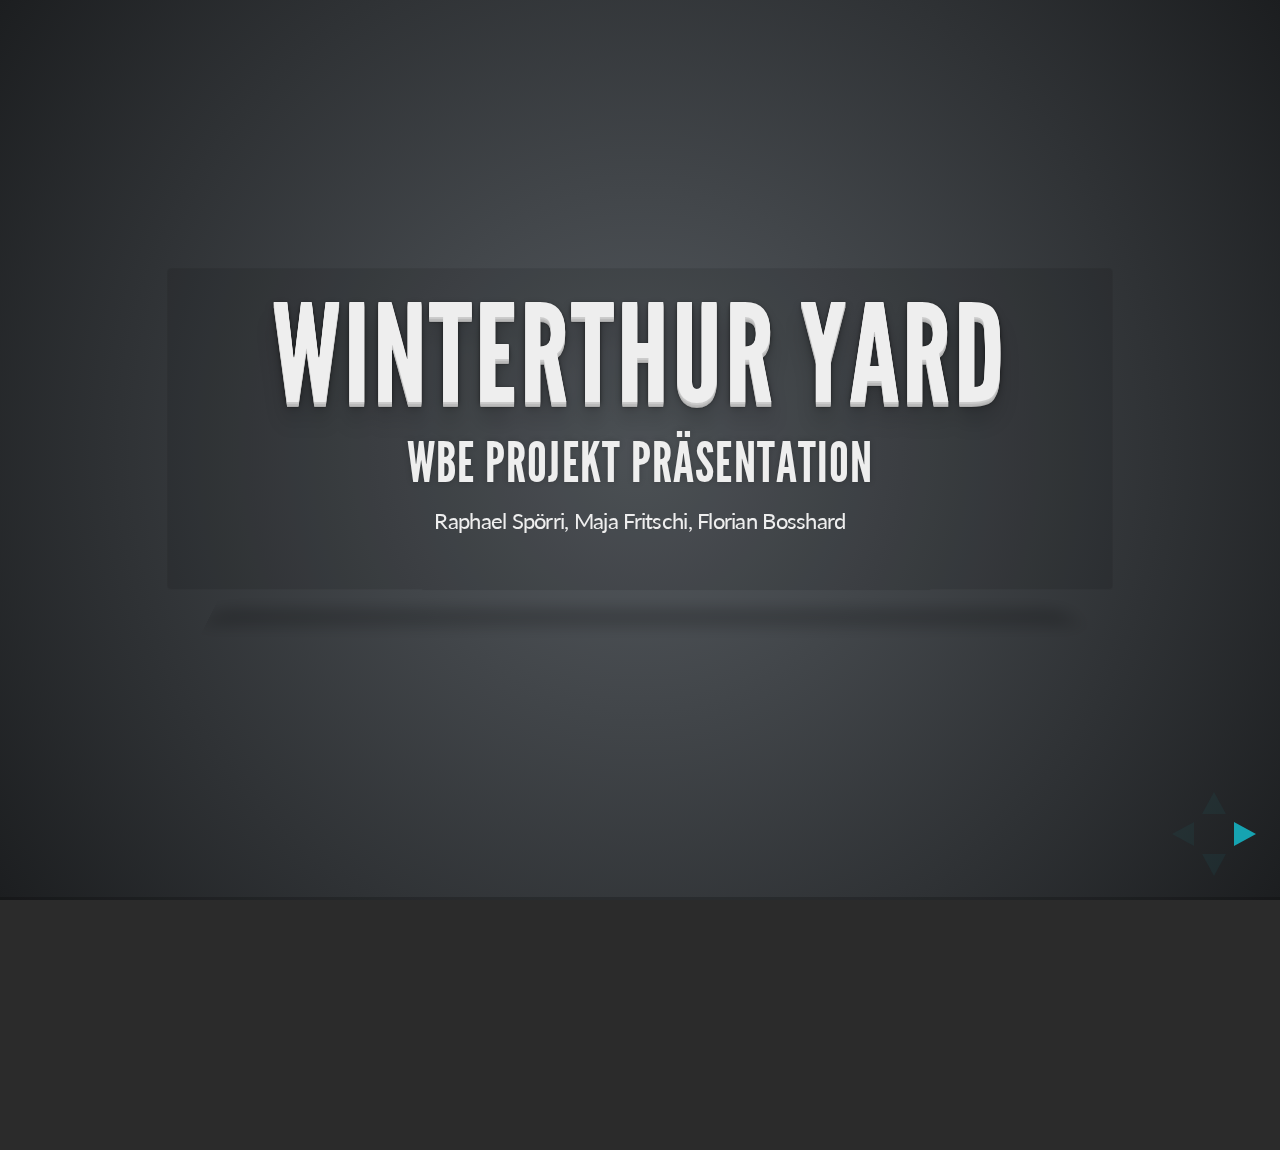
<file: Source/presentation/index.html>
<!doctype html>
<html lang="en">

	<head>
		<meta charset="utf-8">

		<title>Winterthur Yard</title>

		<meta name="description" content="Online Webapp">
		<meta name="author" content="Florian Bosshard">

		<meta name="apple-mobile-web-app-capable" content="yes" />
		<meta name="apple-mobile-web-app-status-bar-style" content="black-translucent" />

		<meta name="viewport" content="width=device-width, initial-scale=1.0, maximum-scale=1.0, user-scalable=no">

		<link rel="stylesheet" href="css/reveal.min.css">
		<link rel="stylesheet" href="css/theme/default.css" id="theme">

		<!-- For syntax highlighting -->
		<link rel="stylesheet" href="lib/css/zenburn.css">

		<!-- If the query includes 'print-pdf', use the PDF print sheet -->
		<script>
			document.write( '<link rel="stylesheet" href="css/print/' + ( window.location.search.match( /print-pdf/gi ) ? 'pdf' : 'paper' ) + '.css" type="text/css" media="print">' );
		</script>

		<!--[if lt IE 9]>
		<script src="lib/js/html5shiv.js"></script>
		<![endif]-->
	</head>

	<body>

		<div class="reveal">

			<!-- Any section element inside of this container is displayed as a slide -->
			<div class="slides">
				<section>
					<h1>Winterthur Yard</h1>
					<h3>WBE Projekt Präsentation </h3>
					<p>
						<small>Raphael Spörri, Maja Fritschi, Florian Bosshard</small>
					</p>
				</section>

				<!-- Example of nested vertical slides -->
				<section>
					<section>
						<h2>Projektidee / Ziele</h2>
						<img width="280" height="326" src="img/ziele.jpg" alt="Unicorn">
					</section>
					<section>
						<h2>Scotland Yard</h2>
						<ul>
							<li class="fragment">Schnitzeljagd durch die Winterthurer Altstadt</li>
							<li class="fragment">Mister X bewegt sich auf einem Graph entlang den Gassen der Altstadt </li>
							<li class="fragment">Einsatz von Geolocation zur Ortung der Spieler</li>
							<li class="fragment">Mister X kennt Koordinaten eines <a href="http://coord.info/GC4R53R" target="_blank">Geocaches</a></li>
						</ul>
					</section>
					<section>
						<h2>Ziele</h2>
						<ul>
							<li class="fragment">Schöne Stellen der Winterthurer Altstadt besuchen</li>
							<li class="fragment">Funktionen des eigenen Mobiltelefon kennen lernen</li>
							<li class="fragment">Ein Rätsel für einen Geocache erstellen, das bis jetzt einzigartig ist. </li>
						</ul>
					</section>
					

				</section>



				<section>
					<h2>Demo</h2>
					
					<a href="http://yard.prusik.ch" target="_blank">http://yard.prusik.ch</a>

				</section>

				<section>
					<section>
						<h2>JavaScript</h2>
						<h5>Grundsätzlicher Aufbau map.js</h5>
						<pre><code data-trim contenteditable>
var yard = {
	map : null,
	ownPositionMarker : null,
	misterXCircle: null,
	userPosition: null,
	otherPlayers: new Array(),
	initMap : function() {
	// ...
	}
}

$(document).ready(function() {

	yard.initMap();
	// ... 
});
					</code></pre>
					</section>
					<section>
						<h2>JavaScript</h2>
						<h5>Geolocation</h5>
						<pre><code data-trim contenteditable>
if (navigator.geolocation) {
    navigator.geolocation.watchPosition(function(position) {
        yard.userPosition = position;	
   }, function(error) {
        // Fehler bei Geolocation 
   });
} else {
    // Kein Geolocation im Browser 
}
					</code></pre> </section>
					
				</section>

				<section>
						<h2>PHP</h2>
						<h5>REST mit Slim</h5>
						<pre><code data-trim contenteditable>
require '../lib/Slim/Slim.php';
\Slim\Slim::registerAutoloader();

$app = new \Slim\Slim();

$app->get('/graph/', function() {
   getGraph();
});

$app->post('/login/', 'login');

function login() {
   $request = \Slim\Slim::getInstance()->request();
   $body = $request->getBody();
   $requestData = json_decode($body);
   addNewPlayer($requestData->name);
}

					</code></pre>
				</section>

				<section>
					<section>
						<h2>Tools</h2>
						<ul>
							<li class="fragment"><a href="http://www.slimframework.com/" target="_blank">Slim</a> PHP Micro Framework</li>
							<li class="fragment"><a href="http://jquery.com/" target="_blank">Jquery</a>/ <a href="http://jquerymobile.com/" target="_blank">Jquery Mobile</a></li>					
							<li class="fragment"><a href="http://leafletjs.com/" target="_blank">LeafletJS</a> Karten für mobile Apps</li>
							<li class="fragment"><a href="http://www.openstreetmap.org/" target="_blank">OpenStreetMap</a> Online Karte unter offener Lizenz</li>
							<li class="fragment"><a href="http://leafletjs.com/" target="_blank">LeafletJS</a> Karten für mobile Apps</li>
							<li class="fragment"><a href="lab.hakim.se/reveal-js/‎" target="_blank">revealJS</a> HTML Presentation Framework</li>
							<li class="fragment">LaTeX</li>
						</ul>
					

					</section>
				</section>


				<section>
					<br /> <br /> <br /> <br />
					<h3>Besten Dank für die Aufmerksamkeit</h3>
					<br /> <br />
					<h2>Fragen?</h2>
				</section>



			</div>

		</div>

		<script src="lib/js/head.min.js"></script>
		<script src="js/reveal.min.js"></script>

		<script>

			// Full list of configuration options available here:
			// https://github.com/hakimel/reveal.js#configuration
			Reveal.initialize({
				controls: true,
				progress: true,
				history: true,
				center: true,

				theme: Reveal.getQueryHash().theme , // available themes are in /css/theme
				transition: Reveal.getQueryHash().transition || 'cube', // default/cube/page/concave/zoom/linear/fade/none

				// Parallax scrolling
				// parallaxBackgroundImage: 'https://s3.amazonaws.com/hakim-static/reveal-js/reveal-parallax-1.jpg',
				// parallaxBackgroundSize: '2100px 900px',

				// Optional libraries used to extend on reveal.js
				dependencies: [
					{ src: 'lib/js/classList.js', condition: function() { return !document.body.classList; } },
					{ src: 'plugin/markdown/marked.js', condition: function() { return !!document.querySelector( '[data-markdown]' ); } },
					{ src: 'plugin/markdown/markdown.js', condition: function() { return !!document.querySelector( '[data-markdown]' ); } },
					{ src: 'plugin/highlight/highlight.js', async: true, callback: function() { hljs.initHighlightingOnLoad(); } },
					{ src: 'plugin/zoom-js/zoom.js', async: true, condition: function() { return !!document.body.classList; } },
					{ src: 'plugin/notes/notes.js', async: true, condition: function() { return !!document.body.classList; } }
				]
			});

		</script>

	</body>
</html>
</file>
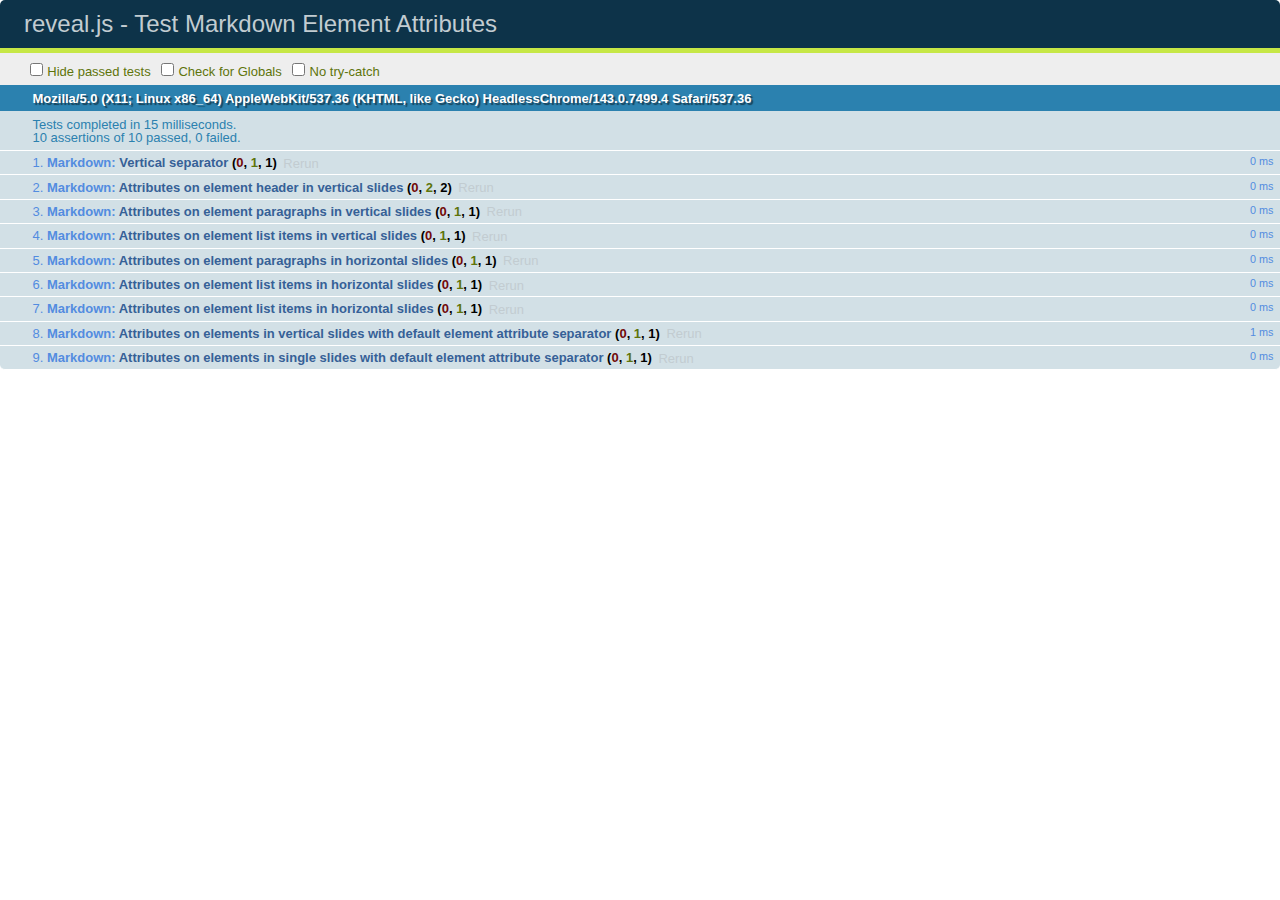
<file: Source/presentation/test/test-markdown-element-attributes.html>
<!doctype html>
<html lang="en">

	<head>
		<meta charset="utf-8">

		<title>reveal.js - Test Markdown Element Attributes</title>

		<link rel="stylesheet" href="../css/reveal.min.css">
		<link rel="stylesheet" href="qunit-1.12.0.css">
	</head>

	<body style="overflow: auto;">

		<div id="qunit"></div>
		<div id="qunit-fixture"></div>

		<div class="reveal" style="display: none;">

			<div class="slides">

				<!-- <section data-markdown="example.md" data-separator="^\n\n\n" data-vertical="^\n\n"></section> -->

				<!-- Slides are separated by newline + three dashes + newline, vertical slides identical but two dashes -->
				<section data-markdown data-separator="^\n---\n$" data-vertical="^\n--\n$" data-element-attributes="{_\s*?([^}]+?)}">>
					<script type="text/template">
						## Slide 1.1
						<!-- {_class="fragment fade-out" data-fragment-index="1"} -->

						--

						## Slide 1.2
						<!-- {_class="fragment shrink"} -->

						Paragraph 1
						<!-- {_class="fragment grow"} -->

						Paragraph 2
						<!-- {_class="fragment grow"} -->

						- list item 1 <!-- {_class="fragment roll-in"} -->
						- list item 2 <!-- {_class="fragment roll-in"} -->
						- list item 3 <!-- {_class="fragment roll-in"} -->


						---

						## Slide 2


						Paragraph 1.2  
						multi-line <!-- {_class="fragment highlight-red"} -->

						Paragraph 2.2 <!-- {_class="fragment highlight-red"} -->

						Paragraph 2.3 <!-- {_class="fragment highlight-red"} -->

						Paragraph 2.4 <!-- {_class="fragment highlight-red"} -->

						- list item 1 <!-- {_class="fragment highlight-green"} -->
						- list item 2<!-- {_class="fragment highlight-green"} -->
						- list item 3<!-- {_class="fragment highlight-green"} -->
						- list item 4
						<!-- {_class="fragment highlight-green"} -->
						- list item 5<!-- {_class="fragment highlight-green"} -->

						Test

						![Example Picture](examples/assets/image2.png)
						<!-- {_class="reveal stretch"} -->

					</script>
				</section>



				<section 	data-markdown data-separator="^\n\n\n"
									data-vertical="^\n\n"
									data-notes="^Note:"
									data-charset="utf-8">
					<script type="text/template">
						# Test attributes in Markdown with default separator
						## Slide 1 Def <!-- .element: class="fragment highlight-red" data-fragment-index="1" -->


						## Slide 2 Def
						<!-- .element: class="fragment highlight-red" -->

					</script>
				</section>

				<section data-markdown>
				  <script type="text/template">
					## Hello world
					A paragraph
					<!-- .element: class="fragment highlight-blue" -->
				  </script>
				</section>

				<section data-markdown>
				  <script type="text/template">
					## Hello world

					Multiple  
					Line
					<!-- .element: class="fragment highlight-blue" -->
				  </script>
				</section>

				<section data-markdown>
				  <script type="text/template">
					## Hello world

					Test<!-- .element: class="fragment highlight-blue" -->

					More Test
				  </script>
				</section>


			</div>

		</div>

		<script src="../lib/js/head.min.js"></script>
		<script src="../js/reveal.min.js"></script>
		<script src="../plugin/markdown/marked.js"></script>
		<script src="../plugin/markdown/markdown.js"></script>
		<script src="qunit-1.12.0.js"></script>

		<script src="test-markdown-element-attributes.js"></script>

	</body>
</html>
</file>
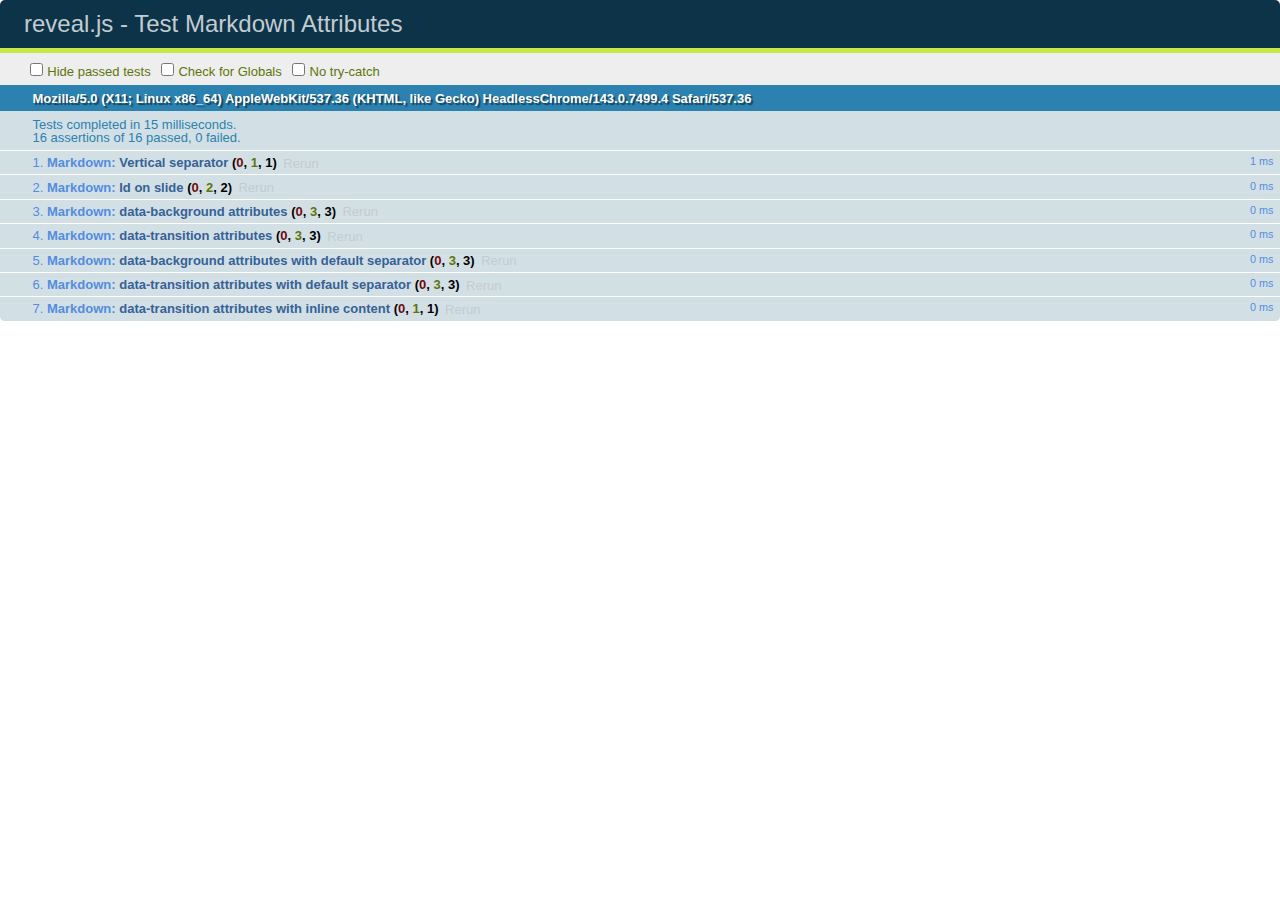
<file: Source/presentation/test/test-markdown-slide-attributes.html>
<!doctype html>
<html lang="en">

	<head>
		<meta charset="utf-8">

		<title>reveal.js - Test Markdown Attributes</title>

		<link rel="stylesheet" href="../css/reveal.min.css">
		<link rel="stylesheet" href="qunit-1.12.0.css">
	</head>

	<body style="overflow: auto;">

		<div id="qunit"></div>
		<div id="qunit-fixture"></div>

		<div class="reveal" style="display: none;">

			<div class="slides">

				<!-- <section data-markdown="example.md" data-separator="^\n\n\n" data-vertical="^\n\n"></section> -->

				<!-- Slides are separated by three lines, vertical slides by two lines, attributes are one any line starting with (spaces and) two dashes -->
				<section 	data-markdown data-separator="^\n\n\n"
									data-vertical="^\n\n"
									data-notes="^Note:"
									data-attributes="--\s(.*?)$"
									data-charset="utf-8">
					<script type="text/template">
						# Test attributes in Markdown
						## Slide 1



						## Slide 2
						<!-- -- id="slide2" data-transition="zoom" data-background="#A0C66B" -->


						## Slide 2.1
						<!-- -- data-background="#ff0000" data-transition="fade" -->


						## Slide 2.2
						[Link to Slide2](#/slide2)



						## Slide 3
						<!-- -- data-transition="zoom" data-background="#C6916B" -->



						## Slide 4
					</script>
				</section>

				<section 	data-markdown data-separator="^\n\n\n"
									data-vertical="^\n\n"
									data-notes="^Note:"
									data-charset="utf-8">
					<script type="text/template">
						# Test attributes in Markdown with default separator
						## Slide 1 Def



						## Slide 2 Def
						<!-- .slide: id="slide2def" data-transition="concave" data-background="#A7C66B" -->


						## Slide 2.1 Def
						<!-- .slide: data-background="#f70000" data-transition="page" -->


						## Slide 2.2 Def
						[Link to Slide2](#/slide2def)



						## Slide 3 Def
						<!-- .slide: data-transition="concave" data-background="#C7916B" -->



						## Slide 4
					</script>
				</section>

				<section data-markdown>
					<script type="text/template">
						<!-- .slide: data-background="#ff0000" -->
						## Hello world
					</script>
				</section>

				<section data-markdown>
					<script type="text/template">
						## Hello world
						<!-- .slide: data-background="#ff0000" -->
					</script>
				</section>

				<section data-markdown>
					<script type="text/template">
						## Hello world

						Test
						<!-- .slide: data-background="#ff0000" -->

						More Test
					</script>
				</section>

			</div>

		</div>

		<script src="../lib/js/head.min.js"></script>
		<script src="../js/reveal.min.js"></script>
		<script src="../plugin/markdown/marked.js"></script>
		<script src="../plugin/markdown/markdown.js"></script>
		<script src="qunit-1.12.0.js"></script>

		<script src="test-markdown-slide-attributes.js"></script>

	</body>
</html>
</file>
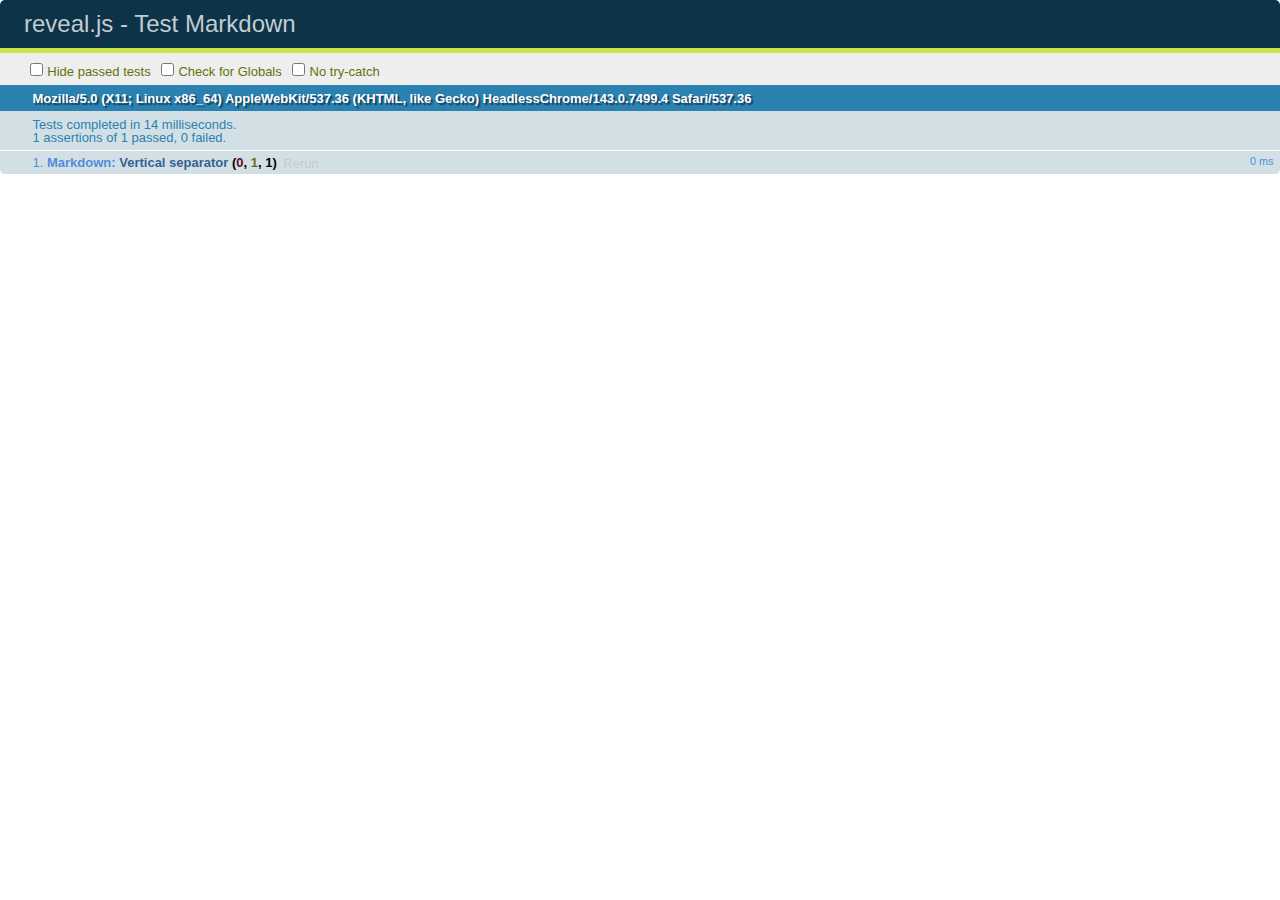
<file: Source/presentation/test/test-markdown.html>
<!doctype html>
<html lang="en">

	<head>
		<meta charset="utf-8">

		<title>reveal.js - Test Markdown</title>

		<link rel="stylesheet" href="../css/reveal.min.css">
		<link rel="stylesheet" href="qunit-1.12.0.css">
	</head>

	<body style="overflow: auto;">

		<div id="qunit"></div>
  		<div id="qunit-fixture"></div>

		<div class="reveal" style="display: none;">

			<div class="slides">

				<!-- <section data-markdown="example.md" data-separator="^\n\n\n" data-vertical="^\n\n"></section> -->

				<!-- Slides are separated by newline + three dashes + newline, vertical slides identical but two dashes -->
				<section data-markdown data-separator="^\n---\n$" data-vertical="^\n--\n$">
					<script type="text/template">
						## Slide 1.1

						--

						## Slide 1.2

						---

						## Slide 2
					</script>
				</section>

			</div>

		</div>

		<script src="../lib/js/head.min.js"></script>
		<script src="../js/reveal.min.js"></script>
		<script src="../plugin/markdown/marked.js"></script>
		<script src="../plugin/markdown/markdown.js"></script>
		<script src="qunit-1.12.0.js"></script>

		<script src="test-markdown.js"></script>

	</body>
</html>
</file>
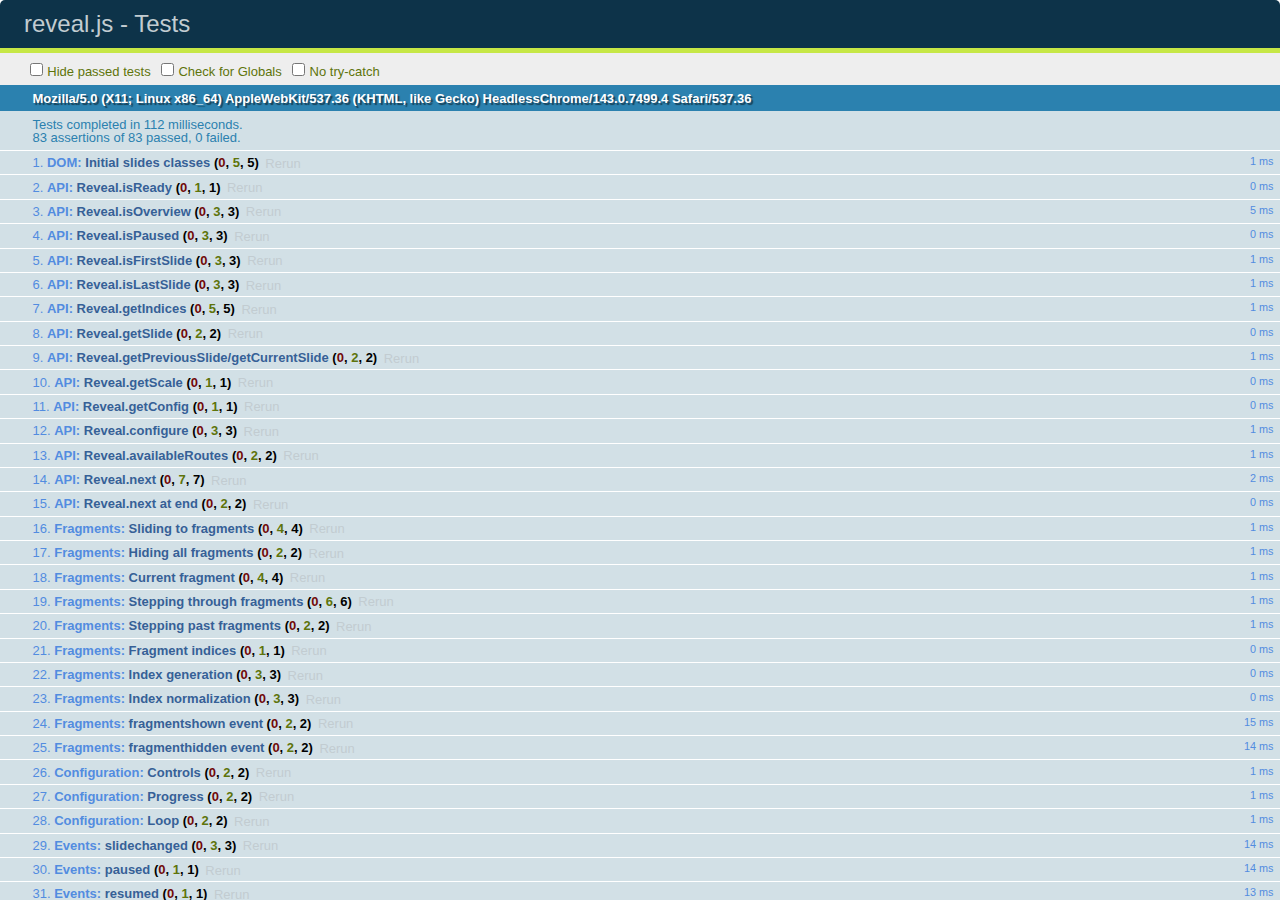
<file: Source/presentation/test/test.html>
<!doctype html>
<html lang="en">

	<head>
		<meta charset="utf-8">

		<title>reveal.js - Tests</title>

		<link rel="stylesheet" href="../css/reveal.min.css">
		<link rel="stylesheet" href="qunit-1.12.0.css">
	</head>

	<body style="overflow: auto;">

		<div id="qunit"></div>
  		<div id="qunit-fixture"></div>

		<div class="reveal" style="display: none;">

			<div class="slides">

				<section>
					<h1>1</h1>
				</section>

				<section>
					<section>
						<h1>2.1</h1>
					</section>
					<section>
						<h1>2.2</h1>
					</section>
					<section>
						<h1>2.3</h1>
					</section>
				</section>

				<section id="fragment-slides">
					<section>
						<h1>3.1</h1>
						<ul>
							<li class="fragment">4.1</li>
							<li class="fragment">4.2</li>
							<li class="fragment">4.3</li>
						</ul>
					</section>

					<section>
						<h1>3.2</h1>
						<ul>
							<li class="fragment" data-fragment-index="0">4.1</li>
							<li class="fragment" data-fragment-index="0">4.2</li>
						</ul>
					</section>

					<section>
						<h1>3.3</h1>
						<ul>
							<li class="fragment" data-fragment-index="1">3.3.1</li>
							<li class="fragment" data-fragment-index="4">3.3.2</li>
							<li class="fragment" data-fragment-index="4">3.3.3</li>
						</ul>
					</section>
				</section>

				<section>
					<h1>4</h1>
				</section>

			</div>

		</div>

		<script src="../lib/js/head.min.js"></script>
		<script src="../js/reveal.min.js"></script>
		<script src="qunit-1.12.0.js"></script>

		<script src="test.js"></script>

	</body>
</html>
</file>
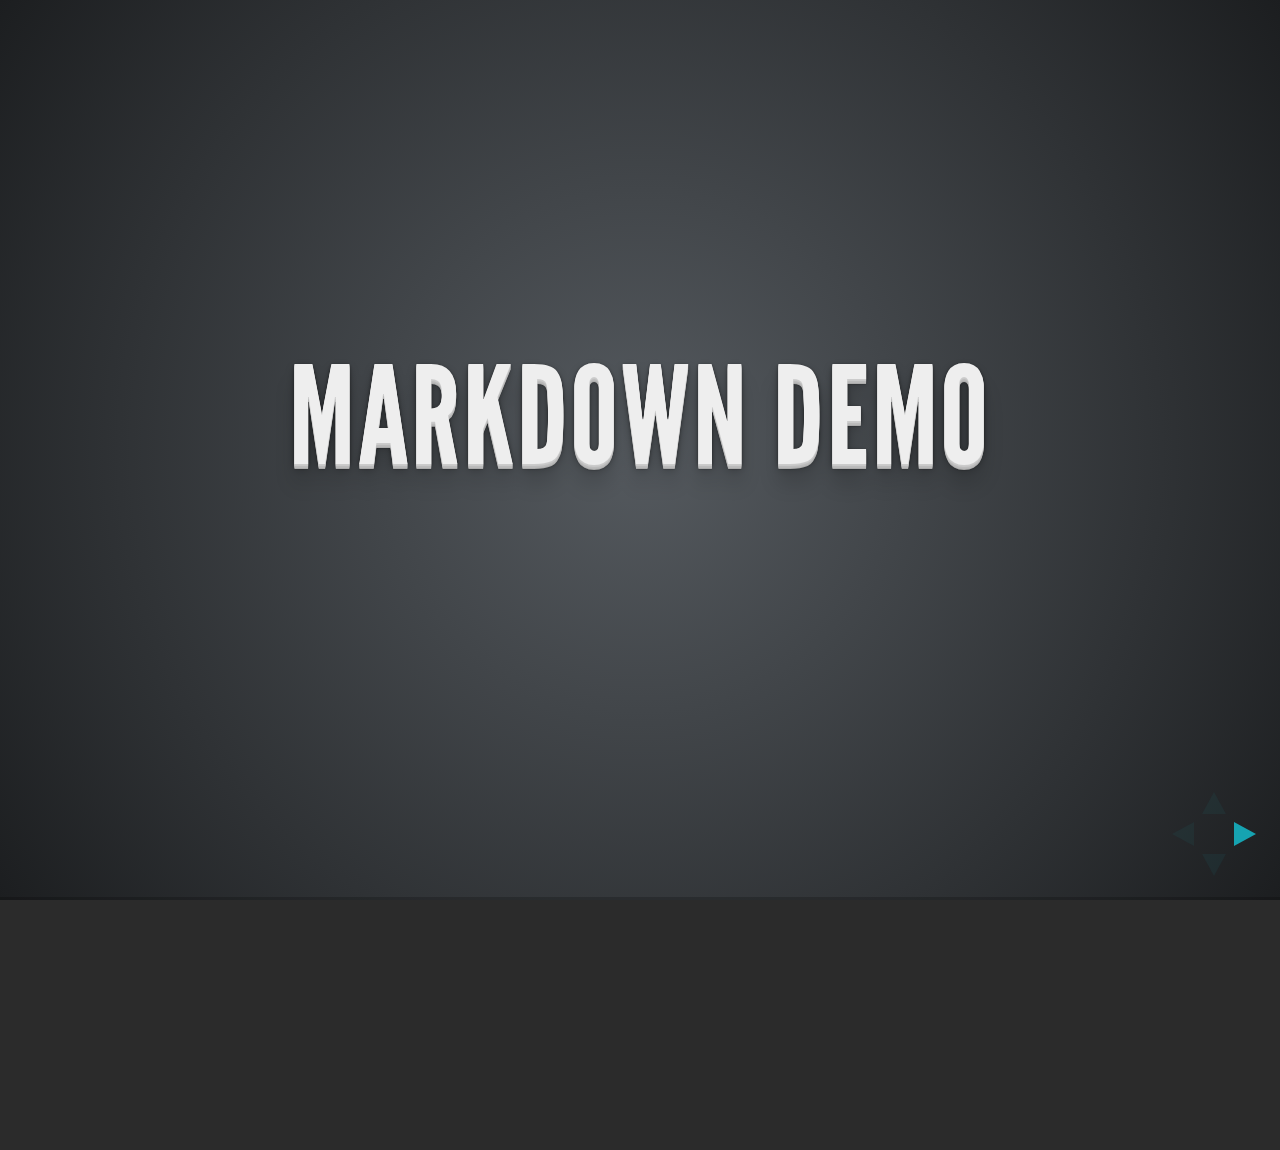
<file: Source/presentation/plugin/markdown/example.html>
<!doctype html>
<html lang="en">

	<head>
		<meta charset="utf-8">

		<title>reveal.js - Markdown Demo</title>

		<link rel="stylesheet" href="../../css/reveal.css">
		<link rel="stylesheet" href="../../css/theme/default.css" id="theme">

        <link rel="stylesheet" href="../../lib/css/zenburn.css">
	</head>

	<body>

		<div class="reveal">

			<div class="slides">

                <!-- Use external markdown resource, separate slides by three newlines; vertical slides by two newlines -->
                <section data-markdown="example.md" data-separator="^\n\n\n" data-vertical="^\n\n"></section>

                <!-- Slides are separated by three dashes (quick 'n dirty regular expression) -->
                <section data-markdown data-separator="---">
                    <script type="text/template">
                        ## Demo 1
                        Slide 1
                        ---
                        ## Demo 1
                        Slide 2
                        ---
                        ## Demo 1
                        Slide 3
                    </script>
                </section>

                <!-- Slides are separated by newline + three dashes + newline, vertical slides identical but two dashes -->
                <section data-markdown data-separator="^\n---\n$" data-vertical="^\n--\n$">
                    <script type="text/template">
                        ## Demo 2
                        Slide 1.1

                        --

                        ## Demo 2
                        Slide 1.2

                        ---

                        ## Demo 2
                        Slide 2
                    </script>
                </section>

                <!-- No "extra" slides, since there are no separators defined (so they'll become horizontal rulers) -->
                <section data-markdown>
                    <script type="text/template">
                        A

                        ---

                        B

                        ---

                        C
                    </script>
                </section>

                <!-- Slide attributes -->
                <section data-markdown>
                    <script type="text/template">
                        <!-- .slide: data-background="#000000" -->
                        ## Slide attributes
                    </script>
                </section>

                <!-- Element attributes -->
                <section data-markdown>
                    <script type="text/template">
                        ## Element attributes
                        - Item 1 <!-- .element: class="fragment" data-fragment-index="2" -->
                        - Item 2 <!-- .element: class="fragment" data-fragment-index="1" -->
                    </script>
                </section>

                <!-- Code -->
                <section data-markdown>
                    <script type="text/template">
                        ```php
                        public function foo()
                        {
                            $foo = array(
                                'bar' => 'bar'
                            )
                        }
                        ```
                    </script>
                </section>

            </div>
		</div>

		<script src="../../lib/js/head.min.js"></script>
		<script src="../../js/reveal.js"></script>

		<script>

			Reveal.initialize({
				controls: true,
				progress: true,
				history: true,
				center: true,

				// Optional libraries used to extend on reveal.js
				dependencies: [
					{ src: '../../lib/js/classList.js', condition: function() { return !document.body.classList; } },
					{ src: 'marked.js', condition: function() { return !!document.querySelector( '[data-markdown]' ); } },
                    { src: 'markdown.js', condition: function() { return !!document.querySelector( '[data-markdown]' ); } },
                    { src: '../highlight/highlight.js', async: true, callback: function() { hljs.initHighlightingOnLoad(); } },
					{ src: '../notes/notes.js' }
				]
			});

		</script>

	</body>
</html>
</file>
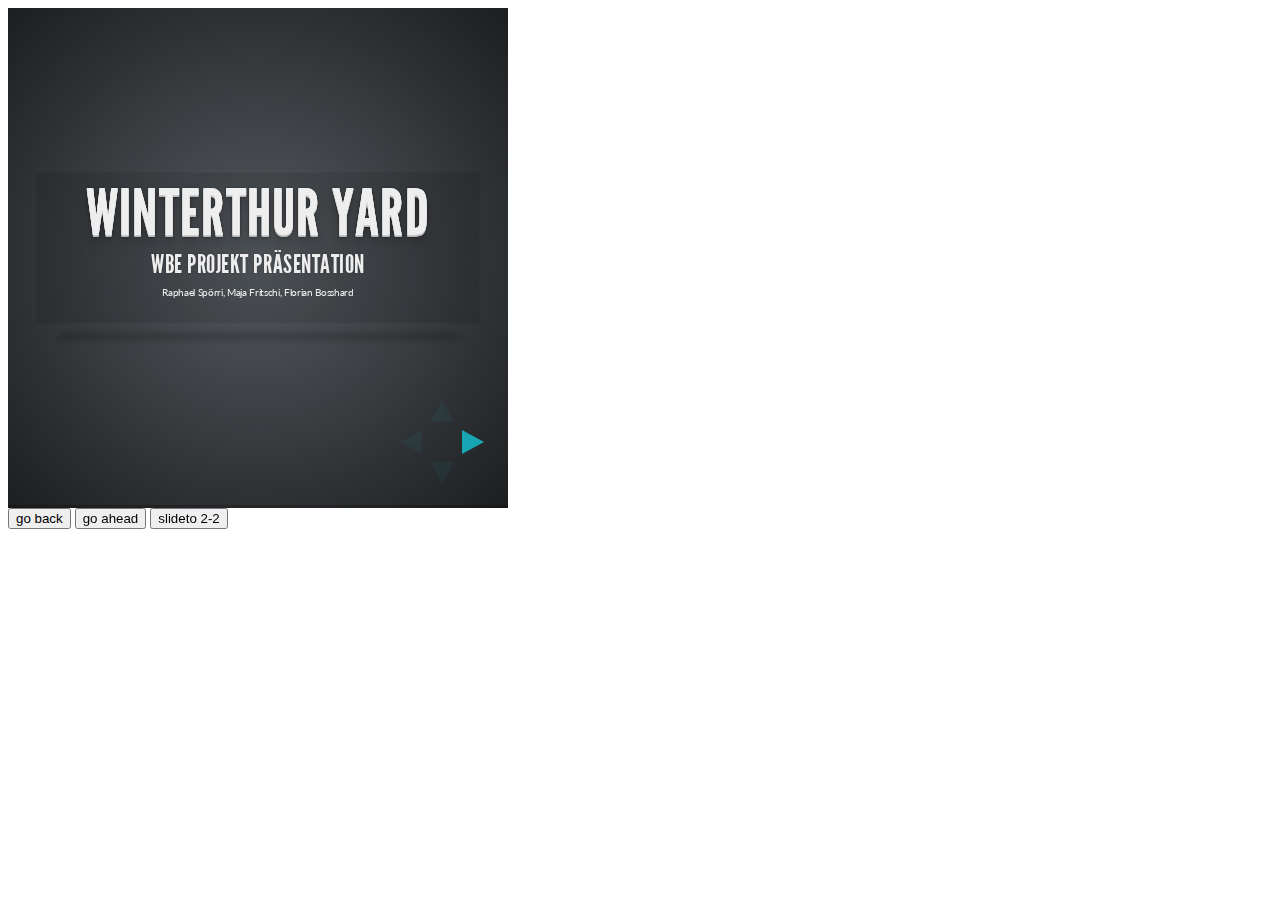
<file: Source/presentation/plugin/postmessage/example.html>
<html>
	<body>

		<iframe id="reveal" src="../../index.html" style="border: 0;" width="500" height="500"></iframe>

		<div>
			<input id="back" type="button" value="go back"/>
			<input id="ahead" type="button" value="go ahead"/>
			<input id="slideto" type="button" value="slideto 2-2"/>
		</div>

		<script>

			(function (){

				var back = document.getElementById( 'back' ),
						ahead = document.getElementById( 'ahead' ),
						slideto = document.getElementById( 'slideto' ),
						reveal =  window.frames[0];

					back.addEventListener( 'click', function () {
						
					reveal.postMessage( JSON.stringify({method: 'prev', args: []}), '*' );
				}, false );

				ahead.addEventListener( 'click', function (){
					reveal.postMessage( JSON.stringify({method: 'next', args: []}), '*' );
				}, false );

				slideto.addEventListener( 'click', function (){
					reveal.postMessage( JSON.stringify({method: 'slide', args: [2,2]}), '*' );
				}, false );

			}());

		</script>

	</body>
</html>
</file>
<file: Source/presentation/css/theme/default.css>
@import url(https://fonts.googleapis.com/css?family=Lato:400,700,400italic,700italic);
/**
 * Default theme for reveal.js.
 *
 * Copyright (C) 2011-2012 Hakim El Hattab, http://hakim.se
 */
@font-face {
  font-family: 'League Gothic';
  src: url("../../lib/font/league_gothic-webfont.eot");
  src: url("../../lib/font/league_gothic-webfont.eot?#iefix") format("embedded-opentype"), url("../../lib/font/league_gothic-webfont.woff") format("woff"), url("../../lib/font/league_gothic-webfont.ttf") format("truetype"), url("../../lib/font/league_gothic-webfont.svg#LeagueGothicRegular") format("svg");
  font-weight: normal;
  font-style: normal; }

/*********************************************
 * GLOBAL STYLES
 *********************************************/
body {
  background: #1c1e20;
  background: -moz-radial-gradient(center, circle cover, #555a5f 0%, #1c1e20 100%);
  background: -webkit-gradient(radial, center center, 0px, center center, 100%, color-stop(0%, #555a5f), color-stop(100%, #1c1e20));
  background: -webkit-radial-gradient(center, circle cover, #555a5f 0%, #1c1e20 100%);
  background: -o-radial-gradient(center, circle cover, #555a5f 0%, #1c1e20 100%);
  background: -ms-radial-gradient(center, circle cover, #555a5f 0%, #1c1e20 100%);
  background: radial-gradient(center, circle cover, #555a5f 0%, #1c1e20 100%);
  background-color: #2b2b2b; }

.reveal {
  font-family: "Lato", sans-serif;
  font-size: 36px;
  font-weight: normal;
  letter-spacing: -0.02em;
  color: #eeeeee; }

::selection {
  color: white;
  background: #ff5e99;
  text-shadow: none; }

/*********************************************
 * HEADERS
 *********************************************/
.reveal h1,
.reveal h2,
.reveal h3,
.reveal h4,
.reveal h5,
.reveal h6 {
  margin: 0 0 20px 0;
  color: #eeeeee;
  font-family: "League Gothic", Impact, sans-serif;
  line-height: 0.9em;
  letter-spacing: 0.02em;
  text-transform: uppercase;
  text-shadow: 0px 0px 6px rgba(0, 0, 0, 0.2); }

.reveal h1 {
  text-shadow: 0 1px 0 #cccccc, 0 2px 0 #c9c9c9, 0 3px 0 #bbbbbb, 0 4px 0 #b9b9b9, 0 5px 0 #aaaaaa, 0 6px 1px rgba(0, 0, 0, 0.1), 0 0 5px rgba(0, 0, 0, 0.1), 0 1px 3px rgba(0, 0, 0, 0.3), 0 3px 5px rgba(0, 0, 0, 0.2), 0 5px 10px rgba(0, 0, 0, 0.25), 0 20px 20px rgba(0, 0, 0, 0.15); }

/*********************************************
 * LINKS
 *********************************************/
.reveal a:not(.image) {
  color: #13daec;
  text-decoration: none;
  -webkit-transition: color .15s ease;
  -moz-transition: color .15s ease;
  -ms-transition: color .15s ease;
  -o-transition: color .15s ease;
  transition: color .15s ease; }

.reveal a:not(.image):hover {
  color: #71e9f4;
  text-shadow: none;
  border: none; }

.reveal .roll span:after {
  color: #fff;
  background: #0d99a5; }

/*********************************************
 * IMAGES
 *********************************************/
.reveal section img {
  margin: 15px 0px;
  background: rgba(255, 255, 255, 0.12);
  border: 4px solid #eeeeee;
  box-shadow: 0 0 10px rgba(0, 0, 0, 0.15);
  -webkit-transition: all .2s linear;
  -moz-transition: all .2s linear;
  -ms-transition: all .2s linear;
  -o-transition: all .2s linear;
  transition: all .2s linear; }

.reveal a:hover img {
  background: rgba(255, 255, 255, 0.2);
  border-color: #13daec;
  box-shadow: 0 0 20px rgba(0, 0, 0, 0.55); }

/*********************************************
 * NAVIGATION CONTROLS
 *********************************************/
.reveal .controls div.navigate-left,
.reveal .controls div.navigate-left.enabled {
  border-right-color: #13daec; }

.reveal .controls div.navigate-right,
.reveal .controls div.navigate-right.enabled {
  border-left-color: #13daec; }

.reveal .controls div.navigate-up,
.reveal .controls div.navigate-up.enabled {
  border-bottom-color: #13daec; }

.reveal .controls div.navigate-down,
.reveal .controls div.navigate-down.enabled {
  border-top-color: #13daec; }

.reveal .controls div.navigate-left.enabled:hover {
  border-right-color: #71e9f4; }

.reveal .controls div.navigate-right.enabled:hover {
  border-left-color: #71e9f4; }

.reveal .controls div.navigate-up.enabled:hover {
  border-bottom-color: #71e9f4; }

.reveal .controls div.navigate-down.enabled:hover {
  border-top-color: #71e9f4; }

/*********************************************
 * PROGRESS BAR
 *********************************************/
.reveal .progress {
  background: rgba(0, 0, 0, 0.2); }

.reveal .progress span {
  background: #13daec;
  -webkit-transition: width 800ms cubic-bezier(0.26, 0.86, 0.44, 0.985);
  -moz-transition: width 800ms cubic-bezier(0.26, 0.86, 0.44, 0.985);
  -ms-transition: width 800ms cubic-bezier(0.26, 0.86, 0.44, 0.985);
  -o-transition: width 800ms cubic-bezier(0.26, 0.86, 0.44, 0.985);
  transition: width 800ms cubic-bezier(0.26, 0.86, 0.44, 0.985); }

/*********************************************
 * SLIDE NUMBER
 *********************************************/
.reveal .slide-number {
  color: #13daec; }
</file>
<file: Source/presentation/lib/css/zenburn.css>
/*

Zenburn style from voldmar.ru (c) Vladimir Epifanov <voldmar@voldmar.ru>
based on dark.css by Ivan Sagalaev

*/

pre code {
  display: block; padding: 0.5em;
  background: #3F3F3F;
  color: #DCDCDC;
}

pre .keyword,
pre .tag,
pre .css .class,
pre .css .id,
pre .lisp .title,
pre .nginx .title,
pre .request,
pre .status,
pre .clojure .attribute {
  color: #E3CEAB;
}

pre .django .template_tag,
pre .django .variable,
pre .django .filter .argument {
  color: #DCDCDC;
}

pre .number,
pre .date {
  color: #8CD0D3;
}

pre .dos .envvar,
pre .dos .stream,
pre .variable,
pre .apache .sqbracket {
  color: #EFDCBC;
}

pre .dos .flow,
pre .diff .change,
pre .python .exception,
pre .python .built_in,
pre .literal,
pre .tex .special {
  color: #EFEFAF;
}

pre .diff .chunk,
pre .subst {
  color: #8F8F8F;
}

pre .dos .keyword,
pre .python .decorator,
pre .title,
pre .haskell .type,
pre .diff .header,
pre .ruby .class .parent,
pre .apache .tag,
pre .nginx .built_in,
pre .tex .command,
pre .prompt {
    color: #efef8f;
}

pre .dos .winutils,
pre .ruby .symbol,
pre .ruby .symbol .string,
pre .ruby .string {
  color: #DCA3A3;
}

pre .diff .deletion,
pre .string,
pre .tag .value,
pre .preprocessor,
pre .built_in,
pre .sql .aggregate,
pre .javadoc,
pre .smalltalk .class,
pre .smalltalk .localvars,
pre .smalltalk .array,
pre .css .rules .value,
pre .attr_selector,
pre .pseudo,
pre .apache .cbracket,
pre .tex .formula {
  color: #CC9393;
}

pre .shebang,
pre .diff .addition,
pre .comment,
pre .java .annotation,
pre .template_comment,
pre .pi,
pre .doctype {
  color: #7F9F7F;
}

pre .coffeescript .javascript,
pre .javascript .xml,
pre .tex .formula,
pre .xml .javascript,
pre .xml .vbscript,
pre .xml .css,
pre .xml .cdata {
  opacity: 0.5;
}
</file>
<file: Source/presentation/css/reveal.css>
@charset "UTF-8";

/*!
 * reveal.js
 * http://lab.hakim.se/reveal-js
 * MIT licensed
 *
 * Copyright (C) 2013 Hakim El Hattab, http://hakim.se
 */


/*********************************************
 * RESET STYLES
 *********************************************/

html, body, .reveal div, .reveal span, .reveal applet, .reveal object, .reveal iframe,
.reveal h1, .reveal h2, .reveal h3, .reveal h4, .reveal h5, .reveal h6, .reveal p, .reveal blockquote, .reveal pre,
.reveal a, .reveal abbr, .reveal acronym, .reveal address, .reveal big, .reveal cite, .reveal code,
.reveal del, .reveal dfn, .reveal em, .reveal img, .reveal ins, .reveal kbd, .reveal q, .reveal s, .reveal samp,
.reveal small, .reveal strike, .reveal strong, .reveal sub, .reveal sup, .reveal tt, .reveal var,
.reveal b, .reveal u, .reveal i, .reveal center,
.reveal dl, .reveal dt, .reveal dd, .reveal ol, .reveal ul, .reveal li,
.reveal fieldset, .reveal form, .reveal label, .reveal legend,
.reveal table, .reveal caption, .reveal tbody, .reveal tfoot, .reveal thead, .reveal tr, .reveal th, .reveal td,
.reveal article, .reveal aside, .reveal canvas, .reveal details, .reveal embed,
.reveal figure, .reveal figcaption, .reveal footer, .reveal header, .reveal hgroup,
.reveal menu, .reveal nav, .reveal output, .reveal ruby, .reveal section, .reveal summary,
.reveal time, .reveal mark, .reveal audio, video {
	margin: 0;
	padding: 0;
	border: 0;
	font-size: 100%;
	font: inherit;
	vertical-align: baseline;
}

.reveal article, .reveal aside, .reveal details, .reveal figcaption, .reveal figure,
.reveal footer, .reveal header, .reveal hgroup, .reveal menu, .reveal nav, .reveal section {
	display: block;
}


/*********************************************
 * GLOBAL STYLES
 *********************************************/

html,
body {
	width: 100%;
	height: 100%;
	overflow: hidden;
}

body {
	position: relative;
	line-height: 1;
}

::selection {
	background: #FF5E99;
	color: #fff;
	text-shadow: none;
}


/*********************************************
 * HEADERS
 *********************************************/

.reveal h1,
.reveal h2,
.reveal h3,
.reveal h4,
.reveal h5,
.reveal h6 {
	-webkit-hyphens: auto;
	   -moz-hyphens: auto;
	        hyphens: auto;

	word-wrap: break-word;
	line-height: 1;
}

.reveal h1 { font-size: 3.77em; }
.reveal h2 { font-size: 2.11em;	}
.reveal h3 { font-size: 1.55em;	}
.reveal h4 { font-size: 1em;	}


/*********************************************
 * VIEW FRAGMENTS
 *********************************************/

.reveal .slides section .fragment {
	opacity: 0;

	-webkit-transition: all .2s ease;
	   -moz-transition: all .2s ease;
	    -ms-transition: all .2s ease;
	     -o-transition: all .2s ease;
	        transition: all .2s ease;
}
	.reveal .slides section .fragment.visible {
		opacity: 1;
	}

.reveal .slides section .fragment.grow {
	opacity: 1;
}
	.reveal .slides section .fragment.grow.visible {
		-webkit-transform: scale( 1.3 );
		   -moz-transform: scale( 1.3 );
		    -ms-transform: scale( 1.3 );
		     -o-transform: scale( 1.3 );
		        transform: scale( 1.3 );
	}

.reveal .slides section .fragment.shrink {
	opacity: 1;
}
	.reveal .slides section .fragment.shrink.visible {
		-webkit-transform: scale( 0.7 );
		   -moz-transform: scale( 0.7 );
		    -ms-transform: scale( 0.7 );
		     -o-transform: scale( 0.7 );
		        transform: scale( 0.7 );
	}

.reveal .slides section .fragment.zoom-in {
	opacity: 0;

	-webkit-transform: scale( 0.1 );
	   -moz-transform: scale( 0.1 );
	    -ms-transform: scale( 0.1 );
	     -o-transform: scale( 0.1 );
	        transform: scale( 0.1 );
}

	.reveal .slides section .fragment.zoom-in.visible {
		opacity: 1;

		-webkit-transform: scale( 1 );
		   -moz-transform: scale( 1 );
		    -ms-transform: scale( 1 );
		     -o-transform: scale( 1 );
		        transform: scale( 1 );
	}

.reveal .slides section .fragment.roll-in {
	opacity: 0;

	-webkit-transform: rotateX( 90deg );
	   -moz-transform: rotateX( 90deg );
	    -ms-transform: rotateX( 90deg );
	     -o-transform: rotateX( 90deg );
	        transform: rotateX( 90deg );
}
	.reveal .slides section .fragment.roll-in.visible {
		opacity: 1;

		-webkit-transform: rotateX( 0 );
		   -moz-transform: rotateX( 0 );
		    -ms-transform: rotateX( 0 );
		     -o-transform: rotateX( 0 );
		        transform: rotateX( 0 );
	}

.reveal .slides section .fragment.fade-out {
	opacity: 1;
}
	.reveal .slides section .fragment.fade-out.visible {
		opacity: 0;
	}

.reveal .slides section .fragment.semi-fade-out {
	opacity: 1;
}
	.reveal .slides section .fragment.semi-fade-out.visible {
		opacity: 0.5;
	}

.reveal .slides section .fragment.current-visible {
	opacity:0;
}

.reveal .slides section .fragment.current-visible.current-fragment {
	opacity:1;
}

.reveal .slides section .fragment.highlight-red,
.reveal .slides section .fragment.highlight-current-red,
.reveal .slides section .fragment.highlight-green,
.reveal .slides section .fragment.highlight-current-green,
.reveal .slides section .fragment.highlight-blue,
.reveal .slides section .fragment.highlight-current-blue {
	opacity: 1;
}
	.reveal .slides section .fragment.highlight-red.visible {
		color: #ff2c2d
	}
	.reveal .slides section .fragment.highlight-green.visible {
		color: #17ff2e;
	}
	.reveal .slides section .fragment.highlight-blue.visible {
		color: #1b91ff;
	}

.reveal .slides section .fragment.highlight-current-red.current-fragment {
	color: #ff2c2d
}
.reveal .slides section .fragment.highlight-current-green.current-fragment {
	color: #17ff2e;
}
.reveal .slides section .fragment.highlight-current-blue.current-fragment {
	color: #1b91ff;
}


/*********************************************
 * DEFAULT ELEMENT STYLES
 *********************************************/

/* Fixes issue in Chrome where italic fonts did not appear when printing to PDF */
.reveal:after {
  content: '';
  font-style: italic;
}

.reveal iframe {
	z-index: 1;
}

/* Ensure certain elements are never larger than the slide itself */
.reveal img,
.reveal video,
.reveal iframe {
	max-width: 95%;
	max-height: 95%;
}

/** Prevents layering issues in certain browser/transition combinations */
.reveal a {
	position: relative;
}

.reveal strong,
.reveal b {
	font-weight: bold;
}

.reveal em,
.reveal i {
	font-style: italic;
}

.reveal ol,
.reveal ul {
	display: inline-block;

	text-align: left;
	margin: 0 0 0 1em;
}

.reveal ol {
	list-style-type: decimal;
}

.reveal ul {
	list-style-type: disc;
}

.reveal ul ul {
	list-style-type: square;
}

.reveal ul ul ul {
	list-style-type: circle;
}

.reveal ul ul,
.reveal ul ol,
.reveal ol ol,
.reveal ol ul {
	display: block;
	margin-left: 40px;
}

.reveal p {
	margin-bottom: 10px;
	line-height: 1.2em;
}

.reveal q,
.reveal blockquote {
	quotes: none;
}

.reveal blockquote {
	display: block;
	position: relative;
	width: 70%;
	margin: 5px auto;
	padding: 5px;

	font-style: italic;
	background: rgba(255, 255, 255, 0.05);
	box-shadow: 0px 0px 2px rgba(0,0,0,0.2);
}
	.reveal blockquote p:first-child,
	.reveal blockquote p:last-child {
		display: inline-block;
	}

.reveal q {
	font-style: italic;
}

.reveal pre {
	display: block;
	position: relative;
	width: 90%;
	margin: 15px auto;

	text-align: left;
	font-size: 0.55em;
	font-family: monospace;
	line-height: 1.2em;

	word-wrap: break-word;

	box-shadow: 0px 0px 6px rgba(0,0,0,0.3);
}
.reveal code {
	font-family: monospace;
}
.reveal pre code {
	padding: 5px;
	overflow: auto;
	max-height: 400px;
	word-wrap: normal;
}
.reveal pre.stretch code {
	height: 100%;
	max-height: 100%;

	-webkit-box-sizing: border-box;
	   -moz-box-sizing: border-box;
	        box-sizing: border-box;
}

.reveal table th,
.reveal table td {
	text-align: left;
	padding-right: .3em;
}

.reveal table th {
	font-weight: bold;
}

.reveal sup {
	vertical-align: super;
}
.reveal sub {
	vertical-align: sub;
}

.reveal small {
	display: inline-block;
	font-size: 0.6em;
	line-height: 1.2em;
	vertical-align: top;
}

.reveal small * {
	vertical-align: top;
}

.reveal .stretch {
	max-width: none;
	max-height: none;
}


/*********************************************
 * CONTROLS
 *********************************************/

.reveal .controls {
	display: none;
	position: fixed;
	width: 110px;
	height: 110px;
	z-index: 30;
	right: 10px;
	bottom: 10px;
}

.reveal .controls div {
	position: absolute;
	opacity: 0.05;
	width: 0;
	height: 0;
	border: 12px solid transparent;

	-moz-transform: scale(.9999);

	-webkit-transition: all 0.2s ease;
	   -moz-transition: all 0.2s ease;
	    -ms-transition: all 0.2s ease;
	     -o-transition: all 0.2s ease;
	        transition: all 0.2s ease;
}

.reveal .controls div.enabled {
	opacity: 0.7;
	cursor: pointer;
}

.reveal .controls div.enabled:active {
	margin-top: 1px;
}

	.reveal .controls div.navigate-left {
		top: 42px;

		border-right-width: 22px;
		border-right-color: #eee;
	}
		.reveal .controls div.navigate-left.fragmented {
			opacity: 0.3;
		}

	.reveal .controls div.navigate-right {
		left: 74px;
		top: 42px;

		border-left-width: 22px;
		border-left-color: #eee;
	}
		.reveal .controls div.navigate-right.fragmented {
			opacity: 0.3;
		}

	.reveal .controls div.navigate-up {
		left: 42px;

		border-bottom-width: 22px;
		border-bottom-color: #eee;
	}
		.reveal .controls div.navigate-up.fragmented {
			opacity: 0.3;
		}

	.reveal .controls div.navigate-down {
		left: 42px;
		top: 74px;

		border-top-width: 22px;
		border-top-color: #eee;
	}
		.reveal .controls div.navigate-down.fragmented {
			opacity: 0.3;
		}


/*********************************************
 * PROGRESS BAR
 *********************************************/

.reveal .progress {
	position: fixed;
	display: none;
	height: 3px;
	width: 100%;
	bottom: 0;
	left: 0;
	z-index: 10;
}
	.reveal .progress:after {
		content: '';
		display: 'block';
		position: absolute;
		height: 20px;
		width: 100%;
		top: -20px;
	}
	.reveal .progress span {
		display: block;
		height: 100%;
		width: 0px;

		-webkit-transition: width 800ms cubic-bezier(0.260, 0.860, 0.440, 0.985);
		   -moz-transition: width 800ms cubic-bezier(0.260, 0.860, 0.440, 0.985);
		    -ms-transition: width 800ms cubic-bezier(0.260, 0.860, 0.440, 0.985);
		     -o-transition: width 800ms cubic-bezier(0.260, 0.860, 0.440, 0.985);
		        transition: width 800ms cubic-bezier(0.260, 0.860, 0.440, 0.985);
	}

/*********************************************
 * SLIDE NUMBER
 *********************************************/

.reveal .slide-number {
	position: fixed;
	display: block;
	right: 15px;
	bottom: 15px;
	opacity: 0.5;
	z-index: 31;
	font-size: 12px;
}

/*********************************************
 * SLIDES
 *********************************************/

.reveal {
	position: relative;
	width: 100%;
	height: 100%;

	-ms-touch-action: none;
}

.reveal .slides {
	position: absolute;
	width: 100%;
	height: 100%;
	left: 50%;
	top: 50%;

	overflow: visible;
	z-index: 1;
	text-align: center;

	-webkit-transition: -webkit-perspective .4s ease;
	   -moz-transition: -moz-perspective .4s ease;
	    -ms-transition: -ms-perspective .4s ease;
	     -o-transition: -o-perspective .4s ease;
	        transition: perspective .4s ease;

	-webkit-perspective: 600px;
	   -moz-perspective: 600px;
	    -ms-perspective: 600px;
	        perspective: 600px;

	-webkit-perspective-origin: 0px -100px;
	   -moz-perspective-origin: 0px -100px;
	    -ms-perspective-origin: 0px -100px;
	        perspective-origin: 0px -100px;
}

.reveal .slides>section {
	-ms-perspective: 600px;
}

.reveal .slides>section,
.reveal .slides>section>section {
	display: none;
	position: absolute;
	width: 100%;
	padding: 20px 0px;

	z-index: 10;
	line-height: 1.2em;
	font-weight: inherit;

	-webkit-transform-style: preserve-3d;
	   -moz-transform-style: preserve-3d;
	    -ms-transform-style: preserve-3d;
	        transform-style: preserve-3d;

	-webkit-transition: -webkit-transform-origin 800ms cubic-bezier(0.260, 0.860, 0.440, 0.985),
						-webkit-transform 800ms cubic-bezier(0.260, 0.860, 0.440, 0.985),
						visibility 800ms cubic-bezier(0.260, 0.860, 0.440, 0.985),
						opacity 800ms cubic-bezier(0.260, 0.860, 0.440, 0.985);
	   -moz-transition: -moz-transform-origin 800ms cubic-bezier(0.260, 0.860, 0.440, 0.985),
						-moz-transform 800ms cubic-bezier(0.260, 0.860, 0.440, 0.985),
						visibility 800ms cubic-bezier(0.260, 0.860, 0.440, 0.985),
						opacity 800ms cubic-bezier(0.260, 0.860, 0.440, 0.985);
	    -ms-transition: -ms-transform-origin 800ms cubic-bezier(0.260, 0.860, 0.440, 0.985),
						-ms-transform 800ms cubic-bezier(0.260, 0.860, 0.440, 0.985),
						visibility 800ms cubic-bezier(0.260, 0.860, 0.440, 0.985),
						opacity 800ms cubic-bezier(0.260, 0.860, 0.440, 0.985);
	     -o-transition: -o-transform-origin 800ms cubic-bezier(0.260, 0.860, 0.440, 0.985),
						-o-transform 800ms cubic-bezier(0.260, 0.860, 0.440, 0.985),
						visibility 800ms cubic-bezier(0.260, 0.860, 0.440, 0.985),
						opacity 800ms cubic-bezier(0.260, 0.860, 0.440, 0.985);
	        transition: transform-origin 800ms cubic-bezier(0.260, 0.860, 0.440, 0.985),
						transform 800ms cubic-bezier(0.260, 0.860, 0.440, 0.985),
						visibility 800ms cubic-bezier(0.260, 0.860, 0.440, 0.985),
						opacity 800ms cubic-bezier(0.260, 0.860, 0.440, 0.985);
}

/* Global transition speed settings */
.reveal[data-transition-speed="fast"] .slides section {
	-webkit-transition-duration: 400ms;
	   -moz-transition-duration: 400ms;
	    -ms-transition-duration: 400ms;
	        transition-duration: 400ms;
}
.reveal[data-transition-speed="slow"] .slides section {
	-webkit-transition-duration: 1200ms;
	   -moz-transition-duration: 1200ms;
	    -ms-transition-duration: 1200ms;
	        transition-duration: 1200ms;
}

/* Slide-specific transition speed overrides */
.reveal .slides section[data-transition-speed="fast"] {
	-webkit-transition-duration: 400ms;
	   -moz-transition-duration: 400ms;
	    -ms-transition-duration: 400ms;
	        transition-duration: 400ms;
}
.reveal .slides section[data-transition-speed="slow"] {
	-webkit-transition-duration: 1200ms;
	   -moz-transition-duration: 1200ms;
	    -ms-transition-duration: 1200ms;
	        transition-duration: 1200ms;
}

.reveal .slides>section {
	left: -50%;
	top: -50%;
}

.reveal .slides>section.stack {
	padding-top: 0;
	padding-bottom: 0;
}

.reveal .slides>section.present,
.reveal .slides>section>section.present {
	display: block;
	z-index: 11;
	opacity: 1;
}

.reveal.center,
.reveal.center .slides,
.reveal.center .slides section {
	min-height: auto !important;
}

/* Don't allow interaction with invisible slides */
.reveal .slides>section.future,
.reveal .slides>section>section.future,
.reveal .slides>section.past,
.reveal .slides>section>section.past {
	pointer-events: none;
}

.reveal.overview .slides>section,
.reveal.overview .slides>section>section {
	pointer-events: auto;
}



/*********************************************
 * DEFAULT TRANSITION
 *********************************************/

.reveal .slides>section[data-transition=default].past,
.reveal .slides>section.past {
	display: block;
	opacity: 0;

	-webkit-transform: translate3d(-100%, 0, 0) rotateY(-90deg) translate3d(-100%, 0, 0);
	   -moz-transform: translate3d(-100%, 0, 0) rotateY(-90deg) translate3d(-100%, 0, 0);
	    -ms-transform: translate3d(-100%, 0, 0) rotateY(-90deg) translate3d(-100%, 0, 0);
	        transform: translate3d(-100%, 0, 0) rotateY(-90deg) translate3d(-100%, 0, 0);
}
.reveal .slides>section[data-transition=default].future,
.reveal .slides>section.future {
	display: block;
	opacity: 0;

	-webkit-transform: translate3d(100%, 0, 0) rotateY(90deg) translate3d(100%, 0, 0);
	   -moz-transform: translate3d(100%, 0, 0) rotateY(90deg) translate3d(100%, 0, 0);
	    -ms-transform: translate3d(100%, 0, 0) rotateY(90deg) translate3d(100%, 0, 0);
	        transform: translate3d(100%, 0, 0) rotateY(90deg) translate3d(100%, 0, 0);
}

.reveal .slides>section>section[data-transition=default].past,
.reveal .slides>section>section.past {
	display: block;
	opacity: 0;

	-webkit-transform: translate3d(0, -300px, 0) rotateX(70deg) translate3d(0, -300px, 0);
	   -moz-transform: translate3d(0, -300px, 0) rotateX(70deg) translate3d(0, -300px, 0);
	    -ms-transform: translate3d(0, -300px, 0) rotateX(70deg) translate3d(0, -300px, 0);
	        transform: translate3d(0, -300px, 0) rotateX(70deg) translate3d(0, -300px, 0);
}
.reveal .slides>section>section[data-transition=default].future,
.reveal .slides>section>section.future {
	display: block;
	opacity: 0;

	-webkit-transform: translate3d(0, 300px, 0) rotateX(-70deg) translate3d(0, 300px, 0);
	   -moz-transform: translate3d(0, 300px, 0) rotateX(-70deg) translate3d(0, 300px, 0);
	    -ms-transform: translate3d(0, 300px, 0) rotateX(-70deg) translate3d(0, 300px, 0);
	        transform: translate3d(0, 300px, 0) rotateX(-70deg) translate3d(0, 300px, 0);
}


/*********************************************
 * CONCAVE TRANSITION
 *********************************************/

.reveal .slides>section[data-transition=concave].past,
.reveal.concave  .slides>section.past {
	-webkit-transform: translate3d(-100%, 0, 0) rotateY(90deg) translate3d(-100%, 0, 0);
	   -moz-transform: translate3d(-100%, 0, 0) rotateY(90deg) translate3d(-100%, 0, 0);
	    -ms-transform: translate3d(-100%, 0, 0) rotateY(90deg) translate3d(-100%, 0, 0);
	        transform: translate3d(-100%, 0, 0) rotateY(90deg) translate3d(-100%, 0, 0);
}
.reveal .slides>section[data-transition=concave].future,
.reveal.concave .slides>section.future {
	-webkit-transform: translate3d(100%, 0, 0) rotateY(-90deg) translate3d(100%, 0, 0);
	   -moz-transform: translate3d(100%, 0, 0) rotateY(-90deg) translate3d(100%, 0, 0);
	    -ms-transform: translate3d(100%, 0, 0) rotateY(-90deg) translate3d(100%, 0, 0);
	        transform: translate3d(100%, 0, 0) rotateY(-90deg) translate3d(100%, 0, 0);
}

.reveal .slides>section>section[data-transition=concave].past,
.reveal.concave .slides>section>section.past {
	-webkit-transform: translate3d(0, -80%, 0) rotateX(-70deg) translate3d(0, -80%, 0);
	   -moz-transform: translate3d(0, -80%, 0) rotateX(-70deg) translate3d(0, -80%, 0);
	    -ms-transform: translate3d(0, -80%, 0) rotateX(-70deg) translate3d(0, -80%, 0);
	        transform: translate3d(0, -80%, 0) rotateX(-70deg) translate3d(0, -80%, 0);
}
.reveal .slides>section>section[data-transition=concave].future,
.reveal.concave .slides>section>section.future {
	-webkit-transform: translate3d(0, 80%, 0) rotateX(70deg) translate3d(0, 80%, 0);
	   -moz-transform: translate3d(0, 80%, 0) rotateX(70deg) translate3d(0, 80%, 0);
	    -ms-transform: translate3d(0, 80%, 0) rotateX(70deg) translate3d(0, 80%, 0);
	        transform: translate3d(0, 80%, 0) rotateX(70deg) translate3d(0, 80%, 0);
}


/*********************************************
 * ZOOM TRANSITION
 *********************************************/

.reveal .slides>section[data-transition=zoom],
.reveal.zoom .slides>section {
	-webkit-transition-timing-function: ease;
	   -moz-transition-timing-function: ease;
	    -ms-transition-timing-function: ease;
	     -o-transition-timing-function: ease;
	        transition-timing-function: ease;
}

.reveal .slides>section[data-transition=zoom].past,
.reveal.zoom .slides>section.past {
	opacity: 0;
	visibility: hidden;

	-webkit-transform: scale(16);
	   -moz-transform: scale(16);
	    -ms-transform: scale(16);
	     -o-transform: scale(16);
	        transform: scale(16);
}
.reveal .slides>section[data-transition=zoom].future,
.reveal.zoom .slides>section.future {
	opacity: 0;
	visibility: hidden;

	-webkit-transform: scale(0.2);
	   -moz-transform: scale(0.2);
	    -ms-transform: scale(0.2);
	     -o-transform: scale(0.2);
	        transform: scale(0.2);
}

.reveal .slides>section>section[data-transition=zoom].past,
.reveal.zoom .slides>section>section.past {
	-webkit-transform: translate(0, -150%);
	   -moz-transform: translate(0, -150%);
	    -ms-transform: translate(0, -150%);
	     -o-transform: translate(0, -150%);
	        transform: translate(0, -150%);
}
.reveal .slides>section>section[data-transition=zoom].future,
.reveal.zoom .slides>section>section.future {
	-webkit-transform: translate(0, 150%);
	   -moz-transform: translate(0, 150%);
	    -ms-transform: translate(0, 150%);
	     -o-transform: translate(0, 150%);
	        transform: translate(0, 150%);
}


/*********************************************
 * LINEAR TRANSITION
 *********************************************/

.reveal.linear section {
	-webkit-backface-visibility: hidden;
	   -moz-backface-visibility: hidden;
	    -ms-backface-visibility: hidden;
	        backface-visibility: hidden;
}

.reveal .slides>section[data-transition=linear].past,
.reveal.linear .slides>section.past {
	-webkit-transform: translate(-150%, 0);
	   -moz-transform: translate(-150%, 0);
	    -ms-transform: translate(-150%, 0);
	     -o-transform: translate(-150%, 0);
	        transform: translate(-150%, 0);
}
.reveal .slides>section[data-transition=linear].future,
.reveal.linear .slides>section.future {
	-webkit-transform: translate(150%, 0);
	   -moz-transform: translate(150%, 0);
	    -ms-transform: translate(150%, 0);
	     -o-transform: translate(150%, 0);
	        transform: translate(150%, 0);
}

.reveal .slides>section>section[data-transition=linear].past,
.reveal.linear .slides>section>section.past {
	-webkit-transform: translate(0, -150%);
	   -moz-transform: translate(0, -150%);
	    -ms-transform: translate(0, -150%);
	     -o-transform: translate(0, -150%);
	        transform: translate(0, -150%);
}
.reveal .slides>section>section[data-transition=linear].future,
.reveal.linear .slides>section>section.future {
	-webkit-transform: translate(0, 150%);
	   -moz-transform: translate(0, 150%);
	    -ms-transform: translate(0, 150%);
	     -o-transform: translate(0, 150%);
	        transform: translate(0, 150%);
}


/*********************************************
 * CUBE TRANSITION
 *********************************************/

.reveal.cube .slides {
	-webkit-perspective: 1300px;
	   -moz-perspective: 1300px;
	    -ms-perspective: 1300px;
	        perspective: 1300px;
}

.reveal.cube .slides section {
	padding: 30px;
	min-height: 700px;

	-webkit-backface-visibility: hidden;
	   -moz-backface-visibility: hidden;
	    -ms-backface-visibility: hidden;
	        backface-visibility: hidden;

	-webkit-box-sizing: border-box;
	   -moz-box-sizing: border-box;
	        box-sizing: border-box;
}
	.reveal.center.cube .slides section {
		min-height: auto;
	}
	.reveal.cube .slides section:not(.stack):before {
		content: '';
		position: absolute;
		display: block;
		width: 100%;
		height: 100%;
		left: 0;
		top: 0;
		background: rgba(0,0,0,0.1);
		border-radius: 4px;

		-webkit-transform: translateZ( -20px );
		   -moz-transform: translateZ( -20px );
		    -ms-transform: translateZ( -20px );
		     -o-transform: translateZ( -20px );
		        transform: translateZ( -20px );
	}
	.reveal.cube .slides section:not(.stack):after {
		content: '';
		position: absolute;
		display: block;
		width: 90%;
		height: 30px;
		left: 5%;
		bottom: 0;
		background: none;
		z-index: 1;

		border-radius: 4px;
		box-shadow: 0px 95px 25px rgba(0,0,0,0.2);

		-webkit-transform: translateZ(-90px) rotateX( 65deg );
		   -moz-transform: translateZ(-90px) rotateX( 65deg );
		    -ms-transform: translateZ(-90px) rotateX( 65deg );
		     -o-transform: translateZ(-90px) rotateX( 65deg );
		        transform: translateZ(-90px) rotateX( 65deg );
	}

.reveal.cube .slides>section.stack {
	padding: 0;
	background: none;
}

.reveal.cube .slides>section.past {
	-webkit-transform-origin: 100% 0%;
	   -moz-transform-origin: 100% 0%;
	    -ms-transform-origin: 100% 0%;
	        transform-origin: 100% 0%;

	-webkit-transform: translate3d(-100%, 0, 0) rotateY(-90deg);
	   -moz-transform: translate3d(-100%, 0, 0) rotateY(-90deg);
	    -ms-transform: translate3d(-100%, 0, 0) rotateY(-90deg);
	        transform: translate3d(-100%, 0, 0) rotateY(-90deg);
}

.reveal.cube .slides>section.future {
	-webkit-transform-origin: 0% 0%;
	   -moz-transform-origin: 0% 0%;
	    -ms-transform-origin: 0% 0%;
	        transform-origin: 0% 0%;

	-webkit-transform: translate3d(100%, 0, 0) rotateY(90deg);
	   -moz-transform: translate3d(100%, 0, 0) rotateY(90deg);
	    -ms-transform: translate3d(100%, 0, 0) rotateY(90deg);
	        transform: translate3d(100%, 0, 0) rotateY(90deg);
}

.reveal.cube .slides>section>section.past {
	-webkit-transform-origin: 0% 100%;
	   -moz-transform-origin: 0% 100%;
	    -ms-transform-origin: 0% 100%;
	        transform-origin: 0% 100%;

	-webkit-transform: translate3d(0, -100%, 0) rotateX(90deg);
	   -moz-transform: translate3d(0, -100%, 0) rotateX(90deg);
	    -ms-transform: translate3d(0, -100%, 0) rotateX(90deg);
	        transform: translate3d(0, -100%, 0) rotateX(90deg);
}

.reveal.cube .slides>section>section.future {
	-webkit-transform-origin: 0% 0%;
	   -moz-transform-origin: 0% 0%;
	    -ms-transform-origin: 0% 0%;
	        transform-origin: 0% 0%;

	-webkit-transform: translate3d(0, 100%, 0) rotateX(-90deg);
	   -moz-transform: translate3d(0, 100%, 0) rotateX(-90deg);
	    -ms-transform: translate3d(0, 100%, 0) rotateX(-90deg);
	        transform: translate3d(0, 100%, 0) rotateX(-90deg);
}


/*********************************************
 * PAGE TRANSITION
 *********************************************/

.reveal.page .slides {
	-webkit-perspective-origin: 0% 50%;
	   -moz-perspective-origin: 0% 50%;
	    -ms-perspective-origin: 0% 50%;
	        perspective-origin: 0% 50%;

	-webkit-perspective: 3000px;
	   -moz-perspective: 3000px;
	    -ms-perspective: 3000px;
	        perspective: 3000px;
}

.reveal.page .slides section {
	padding: 30px;
	min-height: 700px;

	-webkit-box-sizing: border-box;
	   -moz-box-sizing: border-box;
	        box-sizing: border-box;
}
	.reveal.page .slides section.past {
		z-index: 12;
	}
	.reveal.page .slides section:not(.stack):before {
		content: '';
		position: absolute;
		display: block;
		width: 100%;
		height: 100%;
		left: 0;
		top: 0;
		background: rgba(0,0,0,0.1);

		-webkit-transform: translateZ( -20px );
		   -moz-transform: translateZ( -20px );
		    -ms-transform: translateZ( -20px );
		     -o-transform: translateZ( -20px );
		        transform: translateZ( -20px );
	}
	.reveal.page .slides section:not(.stack):after {
		content: '';
		position: absolute;
		display: block;
		width: 90%;
		height: 30px;
		left: 5%;
		bottom: 0;
		background: none;
		z-index: 1;

		border-radius: 4px;
		box-shadow: 0px 95px 25px rgba(0,0,0,0.2);

		-webkit-transform: translateZ(-90px) rotateX( 65deg );
	}

.reveal.page .slides>section.stack {
	padding: 0;
	background: none;
}

.reveal.page .slides>section.past {
	-webkit-transform-origin: 0% 0%;
	   -moz-transform-origin: 0% 0%;
	    -ms-transform-origin: 0% 0%;
	        transform-origin: 0% 0%;

	-webkit-transform: translate3d(-40%, 0, 0) rotateY(-80deg);
	   -moz-transform: translate3d(-40%, 0, 0) rotateY(-80deg);
	    -ms-transform: translate3d(-40%, 0, 0) rotateY(-80deg);
	        transform: translate3d(-40%, 0, 0) rotateY(-80deg);
}

.reveal.page .slides>section.future {
	-webkit-transform-origin: 100% 0%;
	   -moz-transform-origin: 100% 0%;
	    -ms-transform-origin: 100% 0%;
	        transform-origin: 100% 0%;

	-webkit-transform: translate3d(0, 0, 0);
	   -moz-transform: translate3d(0, 0, 0);
	    -ms-transform: translate3d(0, 0, 0);
	        transform: translate3d(0, 0, 0);
}

.reveal.page .slides>section>section.past {
	-webkit-transform-origin: 0% 0%;
	   -moz-transform-origin: 0% 0%;
	    -ms-transform-origin: 0% 0%;
	        transform-origin: 0% 0%;

	-webkit-transform: translate3d(0, -40%, 0) rotateX(80deg);
	   -moz-transform: translate3d(0, -40%, 0) rotateX(80deg);
	    -ms-transform: translate3d(0, -40%, 0) rotateX(80deg);
	        transform: translate3d(0, -40%, 0) rotateX(80deg);
}

.reveal.page .slides>section>section.future {
	-webkit-transform-origin: 0% 100%;
	   -moz-transform-origin: 0% 100%;
	    -ms-transform-origin: 0% 100%;
	        transform-origin: 0% 100%;

	-webkit-transform: translate3d(0, 0, 0);
	   -moz-transform: translate3d(0, 0, 0);
	    -ms-transform: translate3d(0, 0, 0);
	        transform: translate3d(0, 0, 0);
}


/*********************************************
 * FADE TRANSITION
 *********************************************/

.reveal .slides section[data-transition=fade],
.reveal.fade .slides section,
.reveal.fade .slides>section>section {
    -webkit-transform: none;
	   -moz-transform: none;
	    -ms-transform: none;
	     -o-transform: none;
	        transform: none;

	-webkit-transition: opacity 0.5s;
	   -moz-transition: opacity 0.5s;
	    -ms-transition: opacity 0.5s;
	     -o-transition: opacity 0.5s;
	        transition: opacity 0.5s;
}


.reveal.fade.overview .slides section,
.reveal.fade.overview .slides>section>section,
.reveal.fade.overview-deactivating .slides section,
.reveal.fade.overview-deactivating .slides>section>section {
	-webkit-transition: none;
	   -moz-transition: none;
	    -ms-transition: none;
	     -o-transition: none;
	        transition: none;
}


/*********************************************
 * NO TRANSITION
 *********************************************/

.reveal .slides section[data-transition=none],
.reveal.none .slides section {
	-webkit-transform: none;
	   -moz-transform: none;
	    -ms-transform: none;
	     -o-transform: none;
	        transform: none;

	-webkit-transition: none;
	   -moz-transition: none;
	    -ms-transition: none;
	     -o-transition: none;
	        transition: none;
}


/*********************************************
 * OVERVIEW
 *********************************************/

.reveal.overview .slides {
	-webkit-perspective-origin: 0% 0%;
	   -moz-perspective-origin: 0% 0%;
	    -ms-perspective-origin: 0% 0%;
	        perspective-origin: 0% 0%;

	-webkit-perspective: 700px;
	   -moz-perspective: 700px;
	    -ms-perspective: 700px;
	        perspective: 700px;
}

.reveal.overview .slides section {
	height: 600px;
	top: -300px !important;
	overflow: hidden;
	opacity: 1 !important;
	visibility: visible !important;
	cursor: pointer;
	background: rgba(0,0,0,0.1);
}
.reveal.overview .slides section .fragment {
	opacity: 1;
}
.reveal.overview .slides section:after,
.reveal.overview .slides section:before {
	display: none !important;
}
.reveal.overview .slides section>section {
	opacity: 1;
	cursor: pointer;
}
	.reveal.overview .slides section:hover {
		background: rgba(0,0,0,0.3);
	}
	.reveal.overview .slides section.present {
		background: rgba(0,0,0,0.3);
	}
.reveal.overview .slides>section.stack {
	padding: 0;
	top: 0 !important;
	background: none;
	overflow: visible;
}


/*********************************************
 * PAUSED MODE
 *********************************************/

.reveal .pause-overlay {
	position: absolute;
	top: 0;
	left: 0;
	width: 100%;
	height: 100%;
	background: black;
	visibility: hidden;
	opacity: 0;
	z-index: 100;

	-webkit-transition: all 1s ease;
	   -moz-transition: all 1s ease;
	    -ms-transition: all 1s ease;
	     -o-transition: all 1s ease;
	        transition: all 1s ease;
}
.reveal.paused .pause-overlay {
	visibility: visible;
	opacity: 1;
}


/*********************************************
 * FALLBACK
 *********************************************/

.no-transforms {
	overflow-y: auto;
}

.no-transforms .reveal .slides {
	position: relative;
	width: 80%;
	height: auto !important;
	top: 0;
	left: 50%;
	margin: 0;
	text-align: center;
}

.no-transforms .reveal .controls,
.no-transforms .reveal .progress {
	display: none !important;
}

.no-transforms .reveal .slides section {
	display: block !important;
	opacity: 1 !important;
	position: relative !important;
	height: auto;
	min-height: auto;
	top: 0;
	left: -50%;
	margin: 70px 0;

	-webkit-transform: none;
	   -moz-transform: none;
	    -ms-transform: none;
	     -o-transform: none;
	        transform: none;
}

.no-transforms .reveal .slides section section {
	left: 0;
}

.reveal .no-transition,
.reveal .no-transition * {
	-webkit-transition: none !important;
	   -moz-transition: none !important;
	    -ms-transition: none !important;
	     -o-transition: none !important;
	        transition: none !important;
}


/*********************************************
 * BACKGROUND STATES [DEPRECATED]
 *********************************************/

.reveal .state-background {
	position: absolute;
	width: 100%;
	height: 100%;
	background: rgba( 0, 0, 0, 0 );

	-webkit-transition: background 800ms ease;
	   -moz-transition: background 800ms ease;
	    -ms-transition: background 800ms ease;
	     -o-transition: background 800ms ease;
	        transition: background 800ms ease;
}
.alert .reveal .state-background {
	background: rgba( 200, 50, 30, 0.6 );
}
.soothe .reveal .state-background {
	background: rgba( 50, 200, 90, 0.4 );
}
.blackout .reveal .state-background {
	background: rgba( 0, 0, 0, 0.6 );
}
.whiteout .reveal .state-background {
	background: rgba( 255, 255, 255, 0.6 );
}
.cobalt .reveal .state-background {
	background: rgba( 22, 152, 213, 0.6 );
}
.mint .reveal .state-background {
	background: rgba( 22, 213, 75, 0.6 );
}
.submerge .reveal .state-background {
	background: rgba( 12, 25, 77, 0.6);
}
.lila .reveal .state-background {
	background: rgba( 180, 50, 140, 0.6 );
}
.sunset .reveal .state-background {
	background: rgba( 255, 122, 0, 0.6 );
}


/*********************************************
 * PER-SLIDE BACKGROUNDS
 *********************************************/

.reveal>.backgrounds {
	position: absolute;
	width: 100%;
	height: 100%;

	-webkit-perspective: 600px;
	   -moz-perspective: 600px;
	    -ms-perspective: 600px;
	        perspective: 600px;
}
	.reveal .slide-background {
		position: absolute;
		width: 100%;
		height: 100%;
		opacity: 0;
		visibility: hidden;

		background-color: rgba( 0, 0, 0, 0 );
		background-position: 50% 50%;
		background-repeat: no-repeat;
		background-size: cover;

		-webkit-transition: all 800ms cubic-bezier(0.260, 0.860, 0.440, 0.985);
		   -moz-transition: all 800ms cubic-bezier(0.260, 0.860, 0.440, 0.985);
		    -ms-transition: all 800ms cubic-bezier(0.260, 0.860, 0.440, 0.985);
		     -o-transition: all 800ms cubic-bezier(0.260, 0.860, 0.440, 0.985);
		        transition: all 800ms cubic-bezier(0.260, 0.860, 0.440, 0.985);
	}
	.reveal .slide-background.present {
		opacity: 1;
		visibility: visible;
	}

	.print-pdf .reveal .slide-background {
		opacity: 1 !important;
		visibility: visible !important;
	}

/* Immediate transition style */
.reveal[data-background-transition=none]>.backgrounds .slide-background,
.reveal>.backgrounds .slide-background[data-background-transition=none] {
	-webkit-transition: none;
	   -moz-transition: none;
	    -ms-transition: none;
	     -o-transition: none;
	        transition: none;
}

/* 2D slide */
.reveal[data-background-transition=slide]>.backgrounds .slide-background,
.reveal>.backgrounds .slide-background[data-background-transition=slide] {
	opacity: 1;

	-webkit-backface-visibility: hidden;
	   -moz-backface-visibility: hidden;
	    -ms-backface-visibility: hidden;
	        backface-visibility: hidden;
}
	.reveal[data-background-transition=slide]>.backgrounds .slide-background.past,
	.reveal>.backgrounds .slide-background.past[data-background-transition=slide] {
		-webkit-transform: translate(-100%, 0);
		   -moz-transform: translate(-100%, 0);
		    -ms-transform: translate(-100%, 0);
		     -o-transform: translate(-100%, 0);
		        transform: translate(-100%, 0);
	}
	.reveal[data-background-transition=slide]>.backgrounds .slide-background.future,
	.reveal>.backgrounds .slide-background.future[data-background-transition=slide] {
		-webkit-transform: translate(100%, 0);
		   -moz-transform: translate(100%, 0);
		    -ms-transform: translate(100%, 0);
		     -o-transform: translate(100%, 0);
		        transform: translate(100%, 0);
	}

	.reveal[data-background-transition=slide]>.backgrounds .slide-background>.slide-background.past,
	.reveal>.backgrounds .slide-background>.slide-background.past[data-background-transition=slide] {
		-webkit-transform: translate(0, -100%);
		   -moz-transform: translate(0, -100%);
		    -ms-transform: translate(0, -100%);
		     -o-transform: translate(0, -100%);
		        transform: translate(0, -100%);
	}
	.reveal[data-background-transition=slide]>.backgrounds .slide-background>.slide-background.future,
	.reveal>.backgrounds .slide-background>.slide-background.future[data-background-transition=slide] {
		-webkit-transform: translate(0, 100%);
		   -moz-transform: translate(0, 100%);
		    -ms-transform: translate(0, 100%);
		     -o-transform: translate(0, 100%);
		        transform: translate(0, 100%);
	}


/* Convex */
.reveal[data-background-transition=convex]>.backgrounds .slide-background.past,
.reveal>.backgrounds .slide-background.past[data-background-transition=convex] {
	opacity: 0;

	-webkit-transform: translate3d(-100%, 0, 0) rotateY(-90deg) translate3d(-100%, 0, 0);
	   -moz-transform: translate3d(-100%, 0, 0) rotateY(-90deg) translate3d(-100%, 0, 0);
	    -ms-transform: translate3d(-100%, 0, 0) rotateY(-90deg) translate3d(-100%, 0, 0);
	        transform: translate3d(-100%, 0, 0) rotateY(-90deg) translate3d(-100%, 0, 0);
}
.reveal[data-background-transition=convex]>.backgrounds .slide-background.future,
.reveal>.backgrounds .slide-background.future[data-background-transition=convex] {
	opacity: 0;

	-webkit-transform: translate3d(100%, 0, 0) rotateY(90deg) translate3d(100%, 0, 0);
	   -moz-transform: translate3d(100%, 0, 0) rotateY(90deg) translate3d(100%, 0, 0);
	    -ms-transform: translate3d(100%, 0, 0) rotateY(90deg) translate3d(100%, 0, 0);
	        transform: translate3d(100%, 0, 0) rotateY(90deg) translate3d(100%, 0, 0);
}

.reveal[data-background-transition=convex]>.backgrounds .slide-background>.slide-background.past,
.reveal>.backgrounds .slide-background>.slide-background.past[data-background-transition=convex] {
	opacity: 0;

	-webkit-transform: translate3d(0, -100%, 0) rotateX(90deg) translate3d(0, -100%, 0);
	   -moz-transform: translate3d(0, -100%, 0) rotateX(90deg) translate3d(0, -100%, 0);
	    -ms-transform: translate3d(0, -100%, 0) rotateX(90deg) translate3d(0, -100%, 0);
	        transform: translate3d(0, -100%, 0) rotateX(90deg) translate3d(0, -100%, 0);
}
.reveal[data-background-transition=convex]>.backgrounds .slide-background>.slide-background.future,
.reveal>.backgrounds .slide-background>.slide-background.future[data-background-transition=convex] {
	opacity: 0;

	-webkit-transform: translate3d(0, 100%, 0) rotateX(-90deg) translate3d(0, 100%, 0);
	   -moz-transform: translate3d(0, 100%, 0) rotateX(-90deg) translate3d(0, 100%, 0);
	    -ms-transform: translate3d(0, 100%, 0) rotateX(-90deg) translate3d(0, 100%, 0);
	        transform: translate3d(0, 100%, 0) rotateX(-90deg) translate3d(0, 100%, 0);
}


/* Concave */
.reveal[data-background-transition=concave]>.backgrounds .slide-background.past,
.reveal>.backgrounds .slide-background.past[data-background-transition=concave] {
	opacity: 0;

	-webkit-transform: translate3d(-100%, 0, 0) rotateY(90deg) translate3d(-100%, 0, 0);
	   -moz-transform: translate3d(-100%, 0, 0) rotateY(90deg) translate3d(-100%, 0, 0);
	    -ms-transform: translate3d(-100%, 0, 0) rotateY(90deg) translate3d(-100%, 0, 0);
	        transform: translate3d(-100%, 0, 0) rotateY(90deg) translate3d(-100%, 0, 0);
}
.reveal[data-background-transition=concave]>.backgrounds .slide-background.future,
.reveal>.backgrounds .slide-background.future[data-background-transition=concave] {
	opacity: 0;

	-webkit-transform: translate3d(100%, 0, 0) rotateY(-90deg) translate3d(100%, 0, 0);
	   -moz-transform: translate3d(100%, 0, 0) rotateY(-90deg) translate3d(100%, 0, 0);
	    -ms-transform: translate3d(100%, 0, 0) rotateY(-90deg) translate3d(100%, 0, 0);
	        transform: translate3d(100%, 0, 0) rotateY(-90deg) translate3d(100%, 0, 0);
}

.reveal[data-background-transition=concave]>.backgrounds .slide-background>.slide-background.past,
.reveal>.backgrounds .slide-background>.slide-background.past[data-background-transition=concave] {
	opacity: 0;

	-webkit-transform: translate3d(0, -100%, 0) rotateX(-90deg) translate3d(0, -100%, 0);
	   -moz-transform: translate3d(0, -100%, 0) rotateX(-90deg) translate3d(0, -100%, 0);
	    -ms-transform: translate3d(0, -100%, 0) rotateX(-90deg) translate3d(0, -100%, 0);
	        transform: translate3d(0, -100%, 0) rotateX(-90deg) translate3d(0, -100%, 0);
}
.reveal[data-background-transition=concave]>.backgrounds .slide-background>.slide-background.future,
.reveal>.backgrounds .slide-background>.slide-background.future[data-background-transition=concave] {
	opacity: 0;

	-webkit-transform: translate3d(0, 100%, 0) rotateX(90deg) translate3d(0, 100%, 0);
	   -moz-transform: translate3d(0, 100%, 0) rotateX(90deg) translate3d(0, 100%, 0);
	    -ms-transform: translate3d(0, 100%, 0) rotateX(90deg) translate3d(0, 100%, 0);
	        transform: translate3d(0, 100%, 0) rotateX(90deg) translate3d(0, 100%, 0);
}

/* Zoom */
.reveal[data-background-transition=zoom]>.backgrounds .slide-background,
.reveal>.backgrounds .slide-background[data-background-transition=zoom] {
	-webkit-transition-timing-function: ease;
	   -moz-transition-timing-function: ease;
	    -ms-transition-timing-function: ease;
	     -o-transition-timing-function: ease;
	        transition-timing-function: ease;
}

.reveal[data-background-transition=zoom]>.backgrounds .slide-background.past,
.reveal>.backgrounds .slide-background.past[data-background-transition=zoom] {
	opacity: 0;
	visibility: hidden;

	-webkit-transform: scale(16);
	   -moz-transform: scale(16);
	    -ms-transform: scale(16);
	     -o-transform: scale(16);
	        transform: scale(16);
}
.reveal[data-background-transition=zoom]>.backgrounds .slide-background.future,
.reveal>.backgrounds .slide-background.future[data-background-transition=zoom] {
	opacity: 0;
	visibility: hidden;

	-webkit-transform: scale(0.2);
	   -moz-transform: scale(0.2);
	    -ms-transform: scale(0.2);
	     -o-transform: scale(0.2);
	        transform: scale(0.2);
}

.reveal[data-background-transition=zoom]>.backgrounds .slide-background>.slide-background.past,
.reveal>.backgrounds .slide-background>.slide-background.past[data-background-transition=zoom] {
	opacity: 0;
		visibility: hidden;

		-webkit-transform: scale(16);
		   -moz-transform: scale(16);
		    -ms-transform: scale(16);
		     -o-transform: scale(16);
		        transform: scale(16);
}
.reveal[data-background-transition=zoom]>.backgrounds .slide-background>.slide-background.future,
.reveal>.backgrounds .slide-background>.slide-background.future[data-background-transition=zoom] {
	opacity: 0;
	visibility: hidden;

	-webkit-transform: scale(0.2);
	   -moz-transform: scale(0.2);
	    -ms-transform: scale(0.2);
	     -o-transform: scale(0.2);
	        transform: scale(0.2);
}


/* Global transition speed settings */
.reveal[data-transition-speed="fast"]>.backgrounds .slide-background {
	-webkit-transition-duration: 400ms;
	   -moz-transition-duration: 400ms;
	    -ms-transition-duration: 400ms;
	        transition-duration: 400ms;
}
.reveal[data-transition-speed="slow"]>.backgrounds .slide-background {
	-webkit-transition-duration: 1200ms;
	   -moz-transition-duration: 1200ms;
	    -ms-transition-duration: 1200ms;
	        transition-duration: 1200ms;
}


/*********************************************
 * RTL SUPPORT
 *********************************************/

.reveal.rtl .slides,
.reveal.rtl .slides h1,
.reveal.rtl .slides h2,
.reveal.rtl .slides h3,
.reveal.rtl .slides h4,
.reveal.rtl .slides h5,
.reveal.rtl .slides h6 {
	direction: rtl;
	font-family: sans-serif;
}

.reveal.rtl pre,
.reveal.rtl code {
	direction: ltr;
}

.reveal.rtl ol,
.reveal.rtl ul {
	text-align: right;
}

.reveal.rtl .progress span {
	float: right
}

/*********************************************
 * PARALLAX BACKGROUND
 *********************************************/

.reveal.has-parallax-background .backgrounds {
	-webkit-transition: all 0.8s ease;
	   -moz-transition: all 0.8s ease;
	    -ms-transition: all 0.8s ease;
	        transition: all 0.8s ease;
}

/* Global transition speed settings */
.reveal.has-parallax-background[data-transition-speed="fast"] .backgrounds {
	-webkit-transition-duration: 400ms;
	   -moz-transition-duration: 400ms;
	    -ms-transition-duration: 400ms;
	        transition-duration: 400ms;
}
.reveal.has-parallax-background[data-transition-speed="slow"] .backgrounds {
	-webkit-transition-duration: 1200ms;
	   -moz-transition-duration: 1200ms;
	    -ms-transition-duration: 1200ms;
	        transition-duration: 1200ms;
}


/*********************************************
 * LINK PREVIEW OVERLAY
 *********************************************/

 .reveal .preview-link-overlay {
 	position: absolute;
 	top: 0;
 	left: 0;
 	width: 100%;
 	height: 100%;
 	z-index: 1000;
 	background: rgba( 0, 0, 0, 0.9 );
 	opacity: 0;
 	visibility: hidden;

 	-webkit-transition: all 0.3s ease;
 	   -moz-transition: all 0.3s ease;
 	    -ms-transition: all 0.3s ease;
 	        transition: all 0.3s ease;
 }
 	.reveal .preview-link-overlay.visible {
 		opacity: 1;
 		visibility: visible;
 	}

 	.reveal .preview-link-overlay .spinner {
 		position: absolute;
 		display: block;
 		top: 50%;
 		left: 50%;
 		width: 32px;
 		height: 32px;
 		margin: -16px 0 0 -16px;
 		z-index: 10;
 		background-image: url([data-uri]%2F%2F%2F6%2Bvr8nJybW1tcDAwOjo6Nvb26ioqKOjo7Ozs%2FLy8vz8%2FAAAAAAAAAAAACH%2FC05FVFNDQVBFMi4wAwEAAAAh%2FhpDcmVhdGVkIHdpdGggYWpheGxvYWQuaW5mbwAh%[base64]%2FV%2FnmOM82XiHRLYKhKP1oZmADdEAAAh%2BQQJCgAAACwAAAAAIAAgAAAE6hDISWlZpOrNp1lGNRSdRpDUolIGw5RUYhhHukqFu8DsrEyqnWThGvAmhVlteBvojpTDDBUEIFwMFBRAmBkSgOrBFZogCASwBDEY%2FCZSg7GSE0gSCjQBMVG023xWBhklAnoEdhQEfyNqMIcKjhRsjEdnezB%2BA4k8gTwJhFuiW4dokXiloUepBAp5qaKpp6%2BHo7aWW54wl7obvEe0kRuoplCGepwSx2jJvqHEmGt6whJpGpfJCHmOoNHKaHx61WiSR92E4lbFoq%2BB6QDtuetcaBPnW6%2BO7wDHpIiK9SaVK5GgV543tzjgGcghAgAh%[base64]%2B%2BG%2Bw48edZPK%2BM6hLJpQg484enXIdQFSS1u6UhksENEQAAIfkECQoAAAAsAAAAACAAIAAABOcQyEmpGKLqzWcZRVUQnZYg1aBSh2GUVEIQ2aQOE%2BG%2BcD4ntpWkZQj1JIiZIogDFFyHI0UxQwFugMSOFIPJftfVAEoZLBbcLEFhlQiqGp1Vd140AUklUN3eCA51C1EWMzMCezCBBmkxVIVHBWd3HHl9JQOIJSdSnJ0TDKChCwUJjoWMPaGqDKannasMo6WnM562R5YluZRwur0wpgqZE7NKUm%2BFNRPIhjBJxKZteWuIBMN4zRMIVIhffcgojwCF117i4nlLnY5ztRLsnOk%2BaV%2BoJY7V7m76PdkS4trKcdg0Zc0tTcKkRAAAIfkECQoAAAAsAAAAACAAIAAABO4QyEkpKqjqzScpRaVkXZWQEximw1BSCUEIlDohrft6cpKCk5xid5MNJTaAIkekKGQkWyKHkvhKsR7ARmitkAYDYRIbUQRQjWBwJRzChi9CRlBcY1UN4g0%[base64]%[base64]%2BE71SRQeyqUToLA7VxF0JDyIQh%2FMVVPMt1ECZlfcjZJ9mIKoaTl1MRIl5o4CUKXOwmyrCInCKqcWtvadL2SYhyASyNDJ0uIiRMDjI0Fd30%2FiI2UA5GSS5UDj2l6NoqgOgN4gksEBgYFf0FDqKgHnyZ9OX8HrgYHdHpcHQULXAS2qKpENRg7eAMLC7kTBaixUYFkKAzWAAnLC7FLVxLWDBLKCwaKTULgEwbLA4hJtOkSBNqITT3xEgfLpBtzE%2FjiuL04RGEBgwWhShRgQExHBAAh%2BQQJCgAAACwAAAAAIAAgAAAE7xDISWlSqerNpyJKhWRdlSAVoVLCWk6JKlAqAavhO9UkUHsqlE6CwO1cRdCQ8iEIfzFVTzLdRAmZX3I2SfZiCqGk5dTESJeaOAlClzsJsqwiJwiqnFrb2nS9kmIcgEsjQydLiIlHehhpejaIjzh9eomSjZR%[base64]%2BE71SRQeyqUToLA7VxF0JDyIQh%[base64]%2BE71SRQeyqUToLA7VxF0JDyIQh%2FMVVPMt1ECZlfcjZJ9mIKoaTl1MRIl5o4CUKXOwmyrCInCKqcWtvadL2SYhyASyNDJ0uIiUd6GAULDJCRiXo1CpGXDJOUjY%2BYip9DhToJA4RBLwMLCwVDfRgbBAaqqoZ1XBMHswsHtxtFaH1iqaoGNgAIxRpbFAgfPQSqpbgGBqUD1wBXeCYp1AYZ19JJOYgH1KwA4UBvQwXUBxPqVD9L3sbp2BNk2xvvFPJd%2BMFCN6HAAIKgNggY0KtEBAAh%[base64]%2BvsYMDAzZQPC9VCNkDWUhGkuE5PxJNwiUK4UfLzOlD4WvzAHaoG9nxPi5d%2BjYUqfAhhykOFwJWiAAAIfkECQoAAAAsAAAAACAAIAAABPAQyElpUqnqzaciSoVkXVUMFaFSwlpOCcMYlErAavhOMnNLNo8KsZsMZItJEIDIFSkLGQoQTNhIsFehRww2CQLKF0tYGKYSg%2BygsZIuNqJksKgbfgIGepNo2cIUB3V1B3IvNiBYNQaDSTtfhhx0CwVPI0UJe0%2Bbm4g5VgcGoqOcnjmjqDSdnhgEoamcsZuXO1aWQy8KAwOAuTYYGwi7w5h%2BKr0SJ8MFihpNbx%2B4Erq7BYBuzsdiH1jCAzoSfl0rVirNbRXlBBlLX%2BBP0XJLAPGzTkAuAOqb0WT5AH7OcdCm5B8TgRwSRKIHQtaLCwg1RAAAOwAAAAAAAAAAAA%3D%3D);

 		visibility: visible;
 		opacity: 0.6;

 		-webkit-transition: all 0.3s ease;
 		   -moz-transition: all 0.3s ease;
 		    -ms-transition: all 0.3s ease;
 		        transition: all 0.3s ease;
 	}

 	.reveal .preview-link-overlay header {
 		position: absolute;
 		left: 0;
 		top: 0;
 		width: 100%;
 		height: 40px;
 		z-index: 2;
 		border-bottom: 1px solid #222;
 	}
 		.reveal .preview-link-overlay header a {
 			display: inline-block;
 			width: 40px;
 			height: 40px;
 			padding: 0 10px;
 			float: right;
 			opacity: 0.6;

 			box-sizing: border-box;
 		}
 			.reveal .preview-link-overlay header a:hover {
 				opacity: 1;
 			}
 			.reveal .preview-link-overlay header a .icon {
 				display: inline-block;
 				width: 20px;
 				height: 20px;

 				background-position: 50% 50%;
 				background-size: 100%;
 				background-repeat: no-repeat;
 			}
 			.reveal .preview-link-overlay header a.close .icon {
 				background-image: url([data-uri]);
 			}
 			.reveal .preview-link-overlay header a.external .icon {
 				background-image: url([data-uri]);
 			}

 	.reveal .preview-link-overlay .viewport {
 		position: absolute;
 		top: 40px;
 		right: 0;
 		bottom: 0;
 		left: 0;
 	}

 	.reveal .preview-link-overlay .viewport iframe {
 		width: 100%;
 		height: 100%;
 		max-width: 100%;
 		max-height: 100%;
 		border: 0;

 		opacity: 0;
 		visibility: hidden;

 		-webkit-transition: all 0.3s ease;
 		   -moz-transition: all 0.3s ease;
 		    -ms-transition: all 0.3s ease;
 		        transition: all 0.3s ease;
 	}

 	.reveal .preview-link-overlay.loaded .viewport iframe {
 		opacity: 1;
 		visibility: visible;
 	}

 	.reveal .preview-link-overlay.loaded .spinner {
 		opacity: 0;
 		visibility: hidden;

 		-webkit-transform: scale(0.2);
 		   -moz-transform: scale(0.2);
 		    -ms-transform: scale(0.2);
 		        transform: scale(0.2);
 	}



/*********************************************
 * PLAYBACK COMPONENT
 *********************************************/

.reveal .playback {
	position: fixed;
	left: 15px;
	bottom: 15px;
	z-index: 30;
	cursor: pointer;

	-webkit-transition: all 400ms ease;
	   -moz-transition: all 400ms ease;
	    -ms-transition: all 400ms ease;
	        transition: all 400ms ease;
}

.reveal.overview .playback {
	opacity: 0;
	visibility: hidden;
}


/*********************************************
 * ROLLING LINKS
 *********************************************/

.reveal .roll {
	display: inline-block;
	line-height: 1.2;
	overflow: hidden;

	vertical-align: top;

	-webkit-perspective: 400px;
	   -moz-perspective: 400px;
	    -ms-perspective: 400px;
	        perspective: 400px;

	-webkit-perspective-origin: 50% 50%;
	   -moz-perspective-origin: 50% 50%;
	    -ms-perspective-origin: 50% 50%;
	        perspective-origin: 50% 50%;
}
	.reveal .roll:hover {
		background: none;
		text-shadow: none;
	}
.reveal .roll span {
	display: block;
	position: relative;
	padding: 0 2px;

	pointer-events: none;

	-webkit-transition: all 400ms ease;
	   -moz-transition: all 400ms ease;
	    -ms-transition: all 400ms ease;
	        transition: all 400ms ease;

	-webkit-transform-origin: 50% 0%;
	   -moz-transform-origin: 50% 0%;
	    -ms-transform-origin: 50% 0%;
	        transform-origin: 50% 0%;

	-webkit-transform-style: preserve-3d;
	   -moz-transform-style: preserve-3d;
	    -ms-transform-style: preserve-3d;
	        transform-style: preserve-3d;

	-webkit-backface-visibility: hidden;
	   -moz-backface-visibility: hidden;
	        backface-visibility: hidden;
}
	.reveal .roll:hover span {
	    background: rgba(0,0,0,0.5);

	    -webkit-transform: translate3d( 0px, 0px, -45px ) rotateX( 90deg );
	       -moz-transform: translate3d( 0px, 0px, -45px ) rotateX( 90deg );
	        -ms-transform: translate3d( 0px, 0px, -45px ) rotateX( 90deg );
	            transform: translate3d( 0px, 0px, -45px ) rotateX( 90deg );
	}
.reveal .roll span:after {
	content: attr(data-title);

	display: block;
	position: absolute;
	left: 0;
	top: 0;
	padding: 0 2px;

	-webkit-backface-visibility: hidden;
	   -moz-backface-visibility: hidden;
	        backface-visibility: hidden;

	-webkit-transform-origin: 50% 0%;
	   -moz-transform-origin: 50% 0%;
	    -ms-transform-origin: 50% 0%;
	        transform-origin: 50% 0%;

	-webkit-transform: translate3d( 0px, 110%, 0px ) rotateX( -90deg );
	   -moz-transform: translate3d( 0px, 110%, 0px ) rotateX( -90deg );
	    -ms-transform: translate3d( 0px, 110%, 0px ) rotateX( -90deg );
	        transform: translate3d( 0px, 110%, 0px ) rotateX( -90deg );
}


/*********************************************
 * SPEAKER NOTES
 *********************************************/

.reveal aside.notes {
	display: none;
}


/*********************************************
 * ZOOM PLUGIN
 *********************************************/

.zoomed .reveal *,
.zoomed .reveal *:before,
.zoomed .reveal *:after {
	-webkit-transform: none !important;
	   -moz-transform: none !important;
	    -ms-transform: none !important;
	        transform: none !important;

	-webkit-backface-visibility: visible !important;
	   -moz-backface-visibility: visible !important;
	    -ms-backface-visibility: visible !important;
	        backface-visibility: visible !important;
}

.zoomed .reveal .progress,
.zoomed .reveal .controls {
	opacity: 0;
}

.zoomed .reveal .roll span {
	background: none;
}

.zoomed .reveal .roll span:after {
	visibility: hidden;
}
</file>
<file: Source/presentation/test/qunit-1.12.0.css>
/**
 * QUnit v1.12.0 - A JavaScript Unit Testing Framework
 *
 * http://qunitjs.com
 *
 * Copyright 2012 jQuery Foundation and other contributors
 * Released under the MIT license.
 * http://jquery.org/license
 */

/** Font Family and Sizes */

#qunit-tests, #qunit-header, #qunit-banner, #qunit-testrunner-toolbar, #qunit-userAgent, #qunit-testresult {
	font-family: "Helvetica Neue Light", "HelveticaNeue-Light", "Helvetica Neue", Calibri, Helvetica, Arial, sans-serif;
}

#qunit-testrunner-toolbar, #qunit-userAgent, #qunit-testresult, #qunit-tests li { font-size: small; }
#qunit-tests { font-size: smaller; }


/** Resets */

#qunit-tests, #qunit-header, #qunit-banner, #qunit-userAgent, #qunit-testresult, #qunit-modulefilter {
	margin: 0;
	padding: 0;
}


/** Header */

#qunit-header {
	padding: 0.5em 0 0.5em 1em;

	color: #8699a4;
	background-color: #0d3349;

	font-size: 1.5em;
	line-height: 1em;
	font-weight: normal;

	border-radius: 5px 5px 0 0;
	-moz-border-radius: 5px 5px 0 0;
	-webkit-border-top-right-radius: 5px;
	-webkit-border-top-left-radius: 5px;
}

#qunit-header a {
	text-decoration: none;
	color: #c2ccd1;
}

#qunit-header a:hover,
#qunit-header a:focus {
	color: #fff;
}

#qunit-testrunner-toolbar label {
	display: inline-block;
	padding: 0 .5em 0 .1em;
}

#qunit-banner {
	height: 5px;
}

#qunit-testrunner-toolbar {
	padding: 0.5em 0 0.5em 2em;
	color: #5E740B;
	background-color: #eee;
	overflow: hidden;
}

#qunit-userAgent {
	padding: 0.5em 0 0.5em 2.5em;
	background-color: #2b81af;
	color: #fff;
	text-shadow: rgba(0, 0, 0, 0.5) 2px 2px 1px;
}

#qunit-modulefilter-container {
	float: right;
}

/** Tests: Pass/Fail */

#qunit-tests {
	list-style-position: inside;
}

#qunit-tests li {
	padding: 0.4em 0.5em 0.4em 2.5em;
	border-bottom: 1px solid #fff;
	list-style-position: inside;
}

#qunit-tests.hidepass li.pass, #qunit-tests.hidepass li.running  {
	display: none;
}

#qunit-tests li strong {
	cursor: pointer;
}

#qunit-tests li a {
	padding: 0.5em;
	color: #c2ccd1;
	text-decoration: none;
}
#qunit-tests li a:hover,
#qunit-tests li a:focus {
	color: #000;
}

#qunit-tests li .runtime {
	float: right;
	font-size: smaller;
}

.qunit-assert-list {
	margin-top: 0.5em;
	padding: 0.5em;

	background-color: #fff;

	border-radius: 5px;
	-moz-border-radius: 5px;
	-webkit-border-radius: 5px;
}

.qunit-collapsed {
	display: none;
}

#qunit-tests table {
	border-collapse: collapse;
	margin-top: .2em;
}

#qunit-tests th {
	text-align: right;
	vertical-align: top;
	padding: 0 .5em 0 0;
}

#qunit-tests td {
	vertical-align: top;
}

#qunit-tests pre {
	margin: 0;
	white-space: pre-wrap;
	word-wrap: break-word;
}

#qunit-tests del {
	background-color: #e0f2be;
	color: #374e0c;
	text-decoration: none;
}

#qunit-tests ins {
	background-color: #ffcaca;
	color: #500;
	text-decoration: none;
}

/*** Test Counts */

#qunit-tests b.counts                       { color: black; }
#qunit-tests b.passed                       { color: #5E740B; }
#qunit-tests b.failed                       { color: #710909; }

#qunit-tests li li {
	padding: 5px;
	background-color: #fff;
	border-bottom: none;
	list-style-position: inside;
}

/*** Passing Styles */

#qunit-tests li li.pass {
	color: #3c510c;
	background-color: #fff;
	border-left: 10px solid #C6E746;
}

#qunit-tests .pass                          { color: #528CE0; background-color: #D2E0E6; }
#qunit-tests .pass .test-name               { color: #366097; }

#qunit-tests .pass .test-actual,
#qunit-tests .pass .test-expected           { color: #999999; }

#qunit-banner.qunit-pass                    { background-color: #C6E746; }

/*** Failing Styles */

#qunit-tests li li.fail {
	color: #710909;
	background-color: #fff;
	border-left: 10px solid #EE5757;
	white-space: pre;
}

#qunit-tests > li:last-child {
	border-radius: 0 0 5px 5px;
	-moz-border-radius: 0 0 5px 5px;
	-webkit-border-bottom-right-radius: 5px;
	-webkit-border-bottom-left-radius: 5px;
}

#qunit-tests .fail                          { color: #000000; background-color: #EE5757; }
#qunit-tests .fail .test-name,
#qunit-tests .fail .module-name             { color: #000000; }

#qunit-tests .fail .test-actual             { color: #EE5757; }
#qunit-tests .fail .test-expected           { color: green;   }

#qunit-banner.qunit-fail                    { background-color: #EE5757; }


/** Result */

#qunit-testresult {
	padding: 0.5em 0.5em 0.5em 2.5em;

	color: #2b81af;
	background-color: #D2E0E6;

	border-bottom: 1px solid white;
}
#qunit-testresult .module-name {
	font-weight: bold;
}

/** Fixture */

#qunit-fixture {
	position: absolute;
	top: -10000px;
	left: -10000px;
	width: 1000px;
	height: 1000px;
}
</file>
